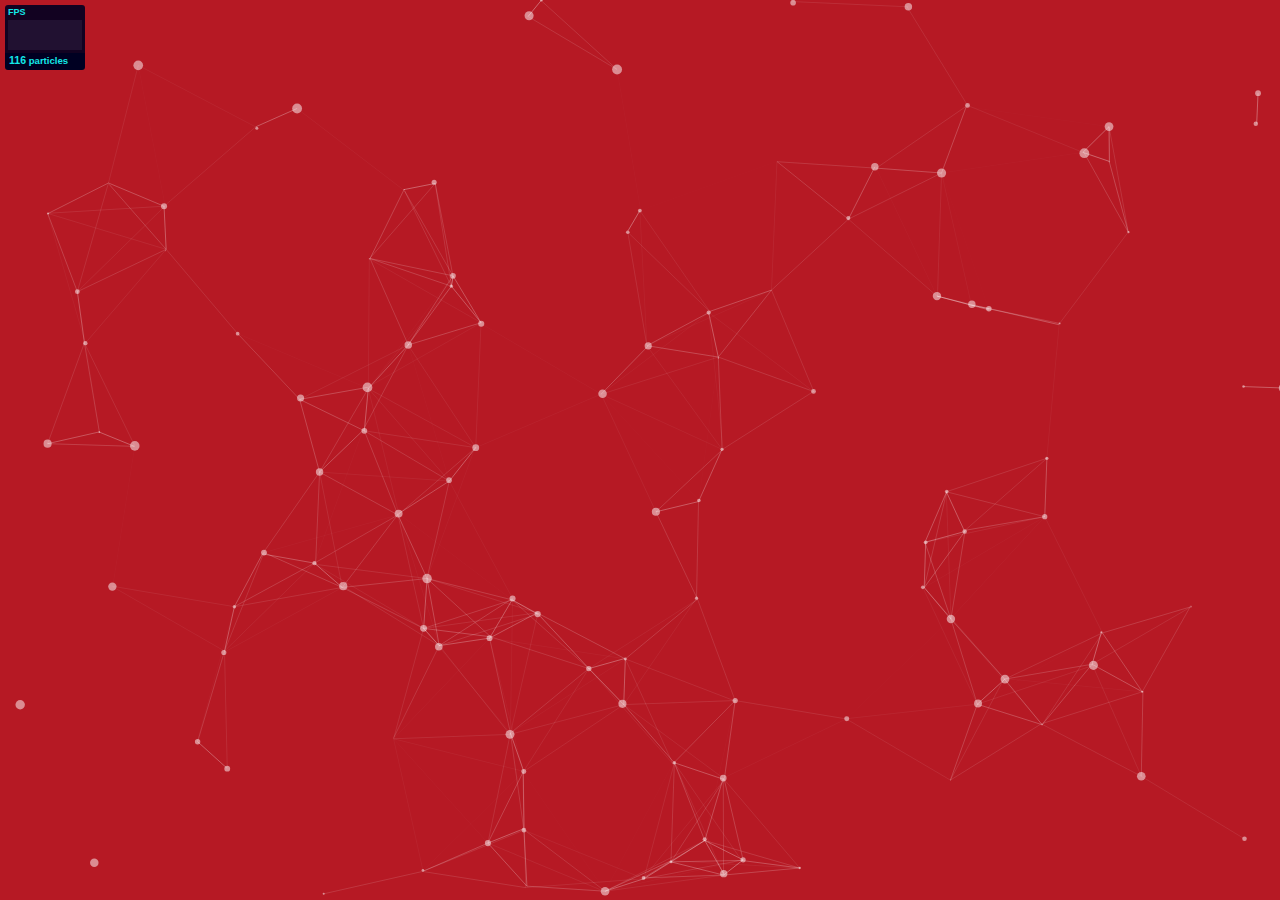
<file: particles/demo/index.html>
<!DOCTYPE html>
<html lang="en">
<head>
  <meta charset="utf-8">
  <title>particles.js</title>
  <meta name="description" content="particles.js is a lightweight JavaScript library for creating particles.">
  <meta name="author" content="Vincent Garreau" />
  <meta name="viewport" content="width=device-width, initial-scale=1.0, minimum-scale=1.0, maximum-scale=1.0, user-scalable=no">
  <link rel="stylesheet" media="screen" href="css/style.css">
</head>
<body>

<!-- count particles -->
<div class="count-particles">
  <span class="js-count-particles">--</span> particles
</div>

<!-- particles.js container -->
<div id="particles-js"></div>

<!-- scripts -->
<script src="../particles.js"></script>
<script src="js/app.js"></script>

<!-- stats.js -->
<script src="js/lib/stats.js"></script>
<script>
  var count_particles, stats, update;
  stats = new Stats;
  stats.setMode(0);
  stats.domElement.style.position = 'absolute';
  stats.domElement.style.left = '0px';
  stats.domElement.style.top = '0px';
  document.body.appendChild(stats.domElement);
  count_particles = document.querySelector('.js-count-particles');
  update = function() {
    stats.begin();
    stats.end();
    if (window.pJSDom[0].pJS.particles && window.pJSDom[0].pJS.particles.array) {
      count_particles.innerText = window.pJSDom[0].pJS.particles.array.length;
    }
    requestAnimationFrame(update);
  };
  requestAnimationFrame(update);
</script>

</body>
</html>
</file>
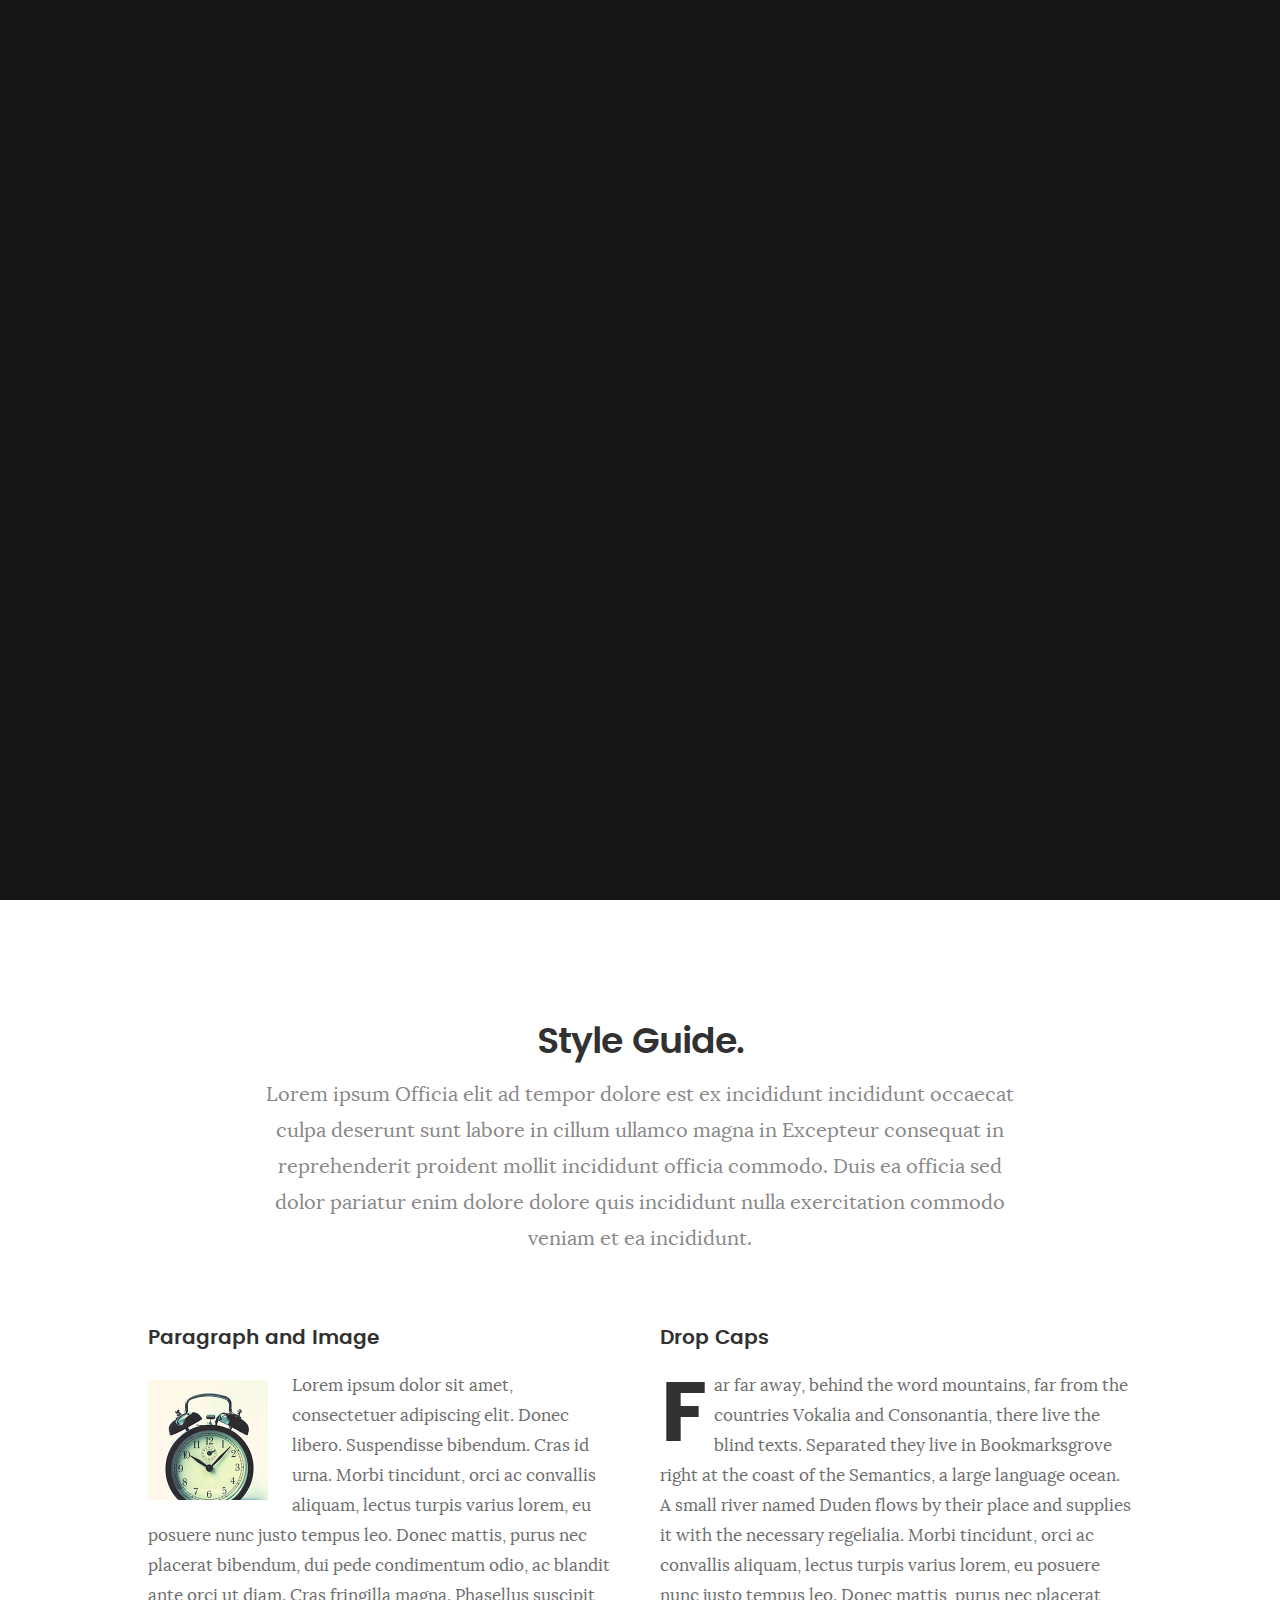
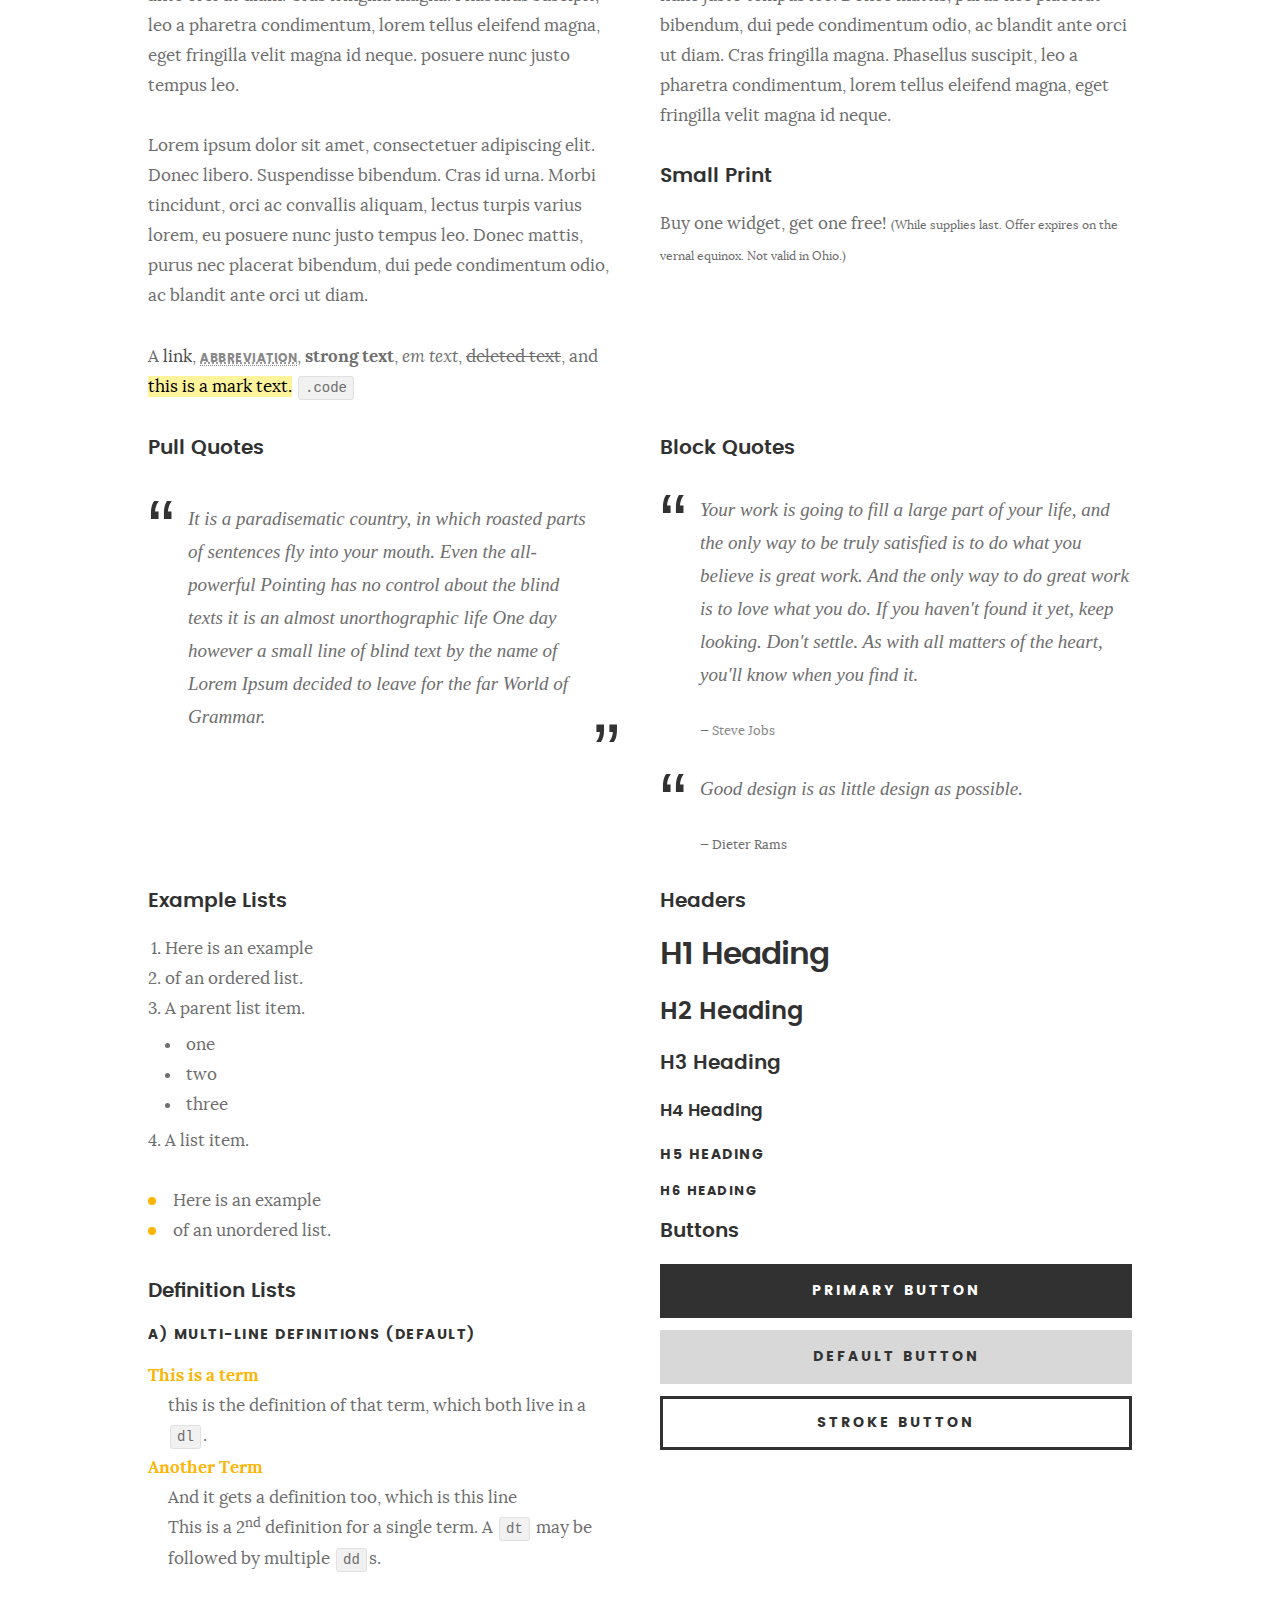
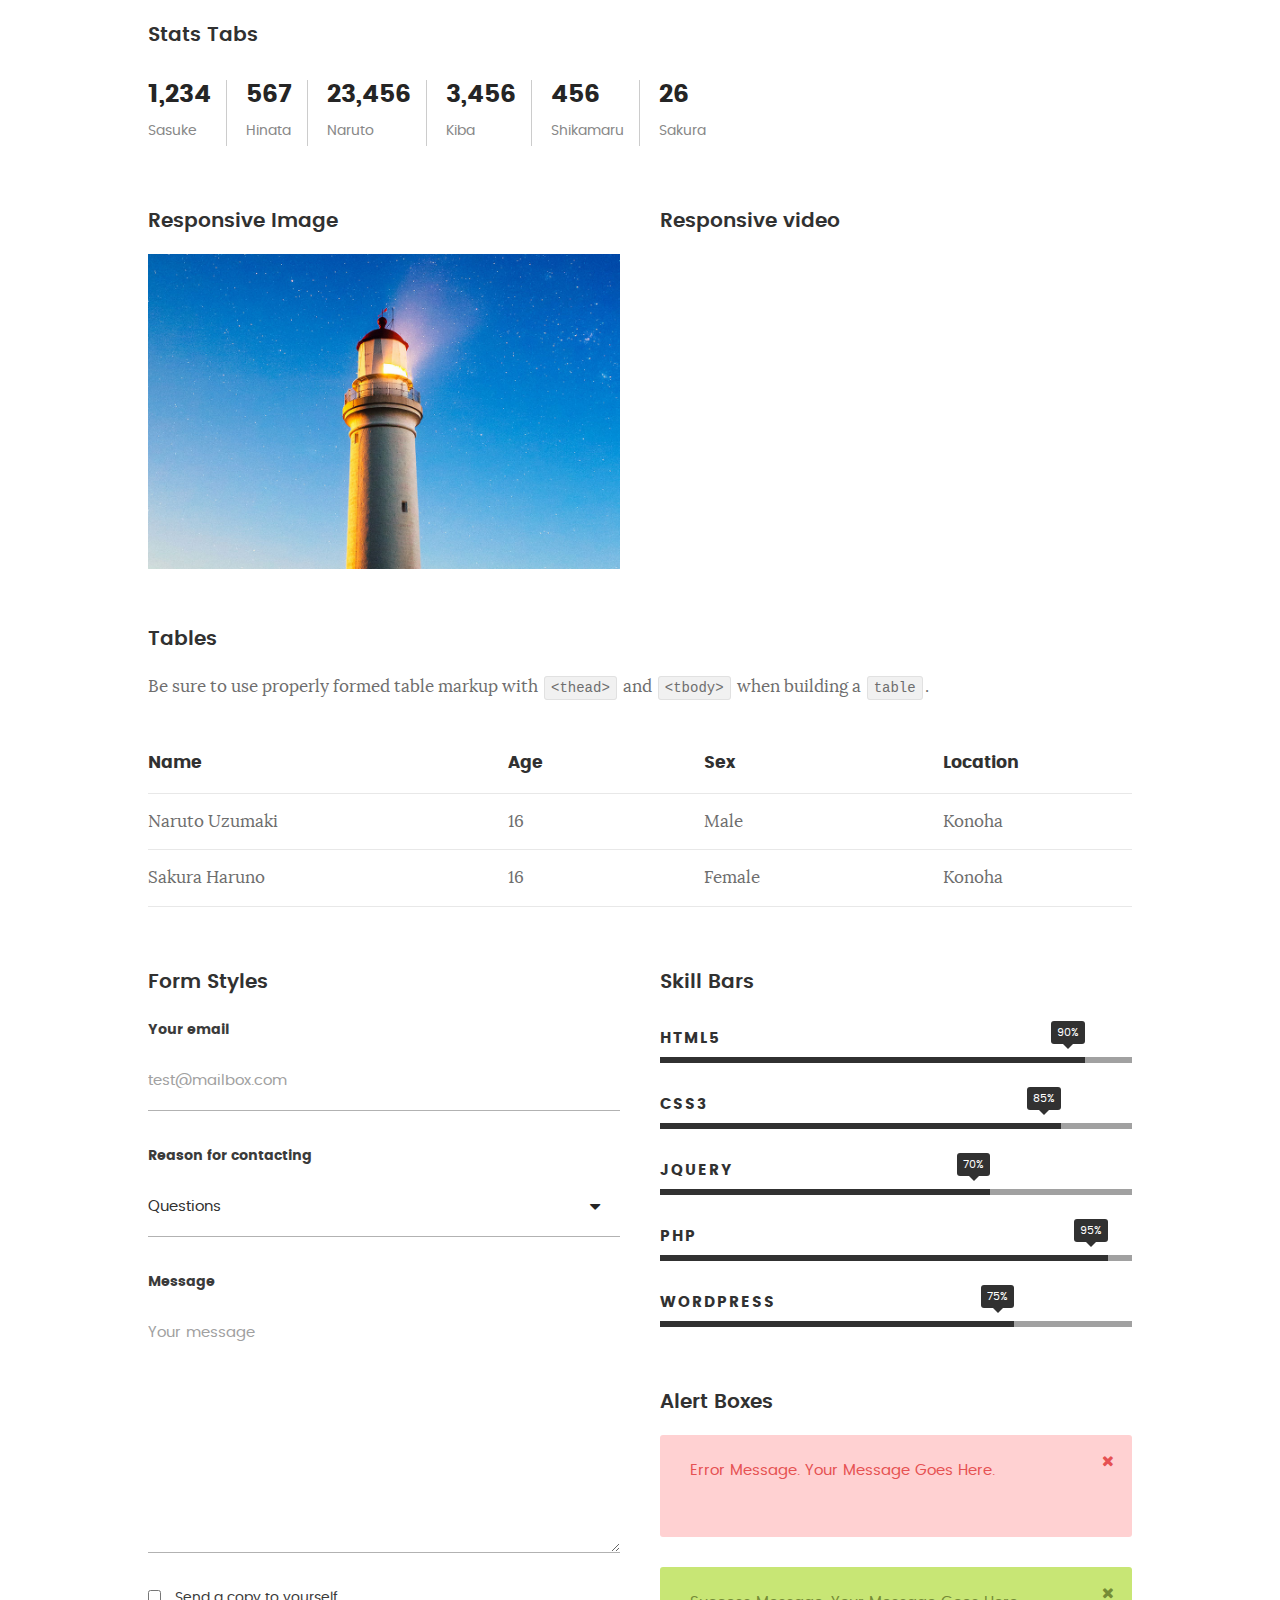
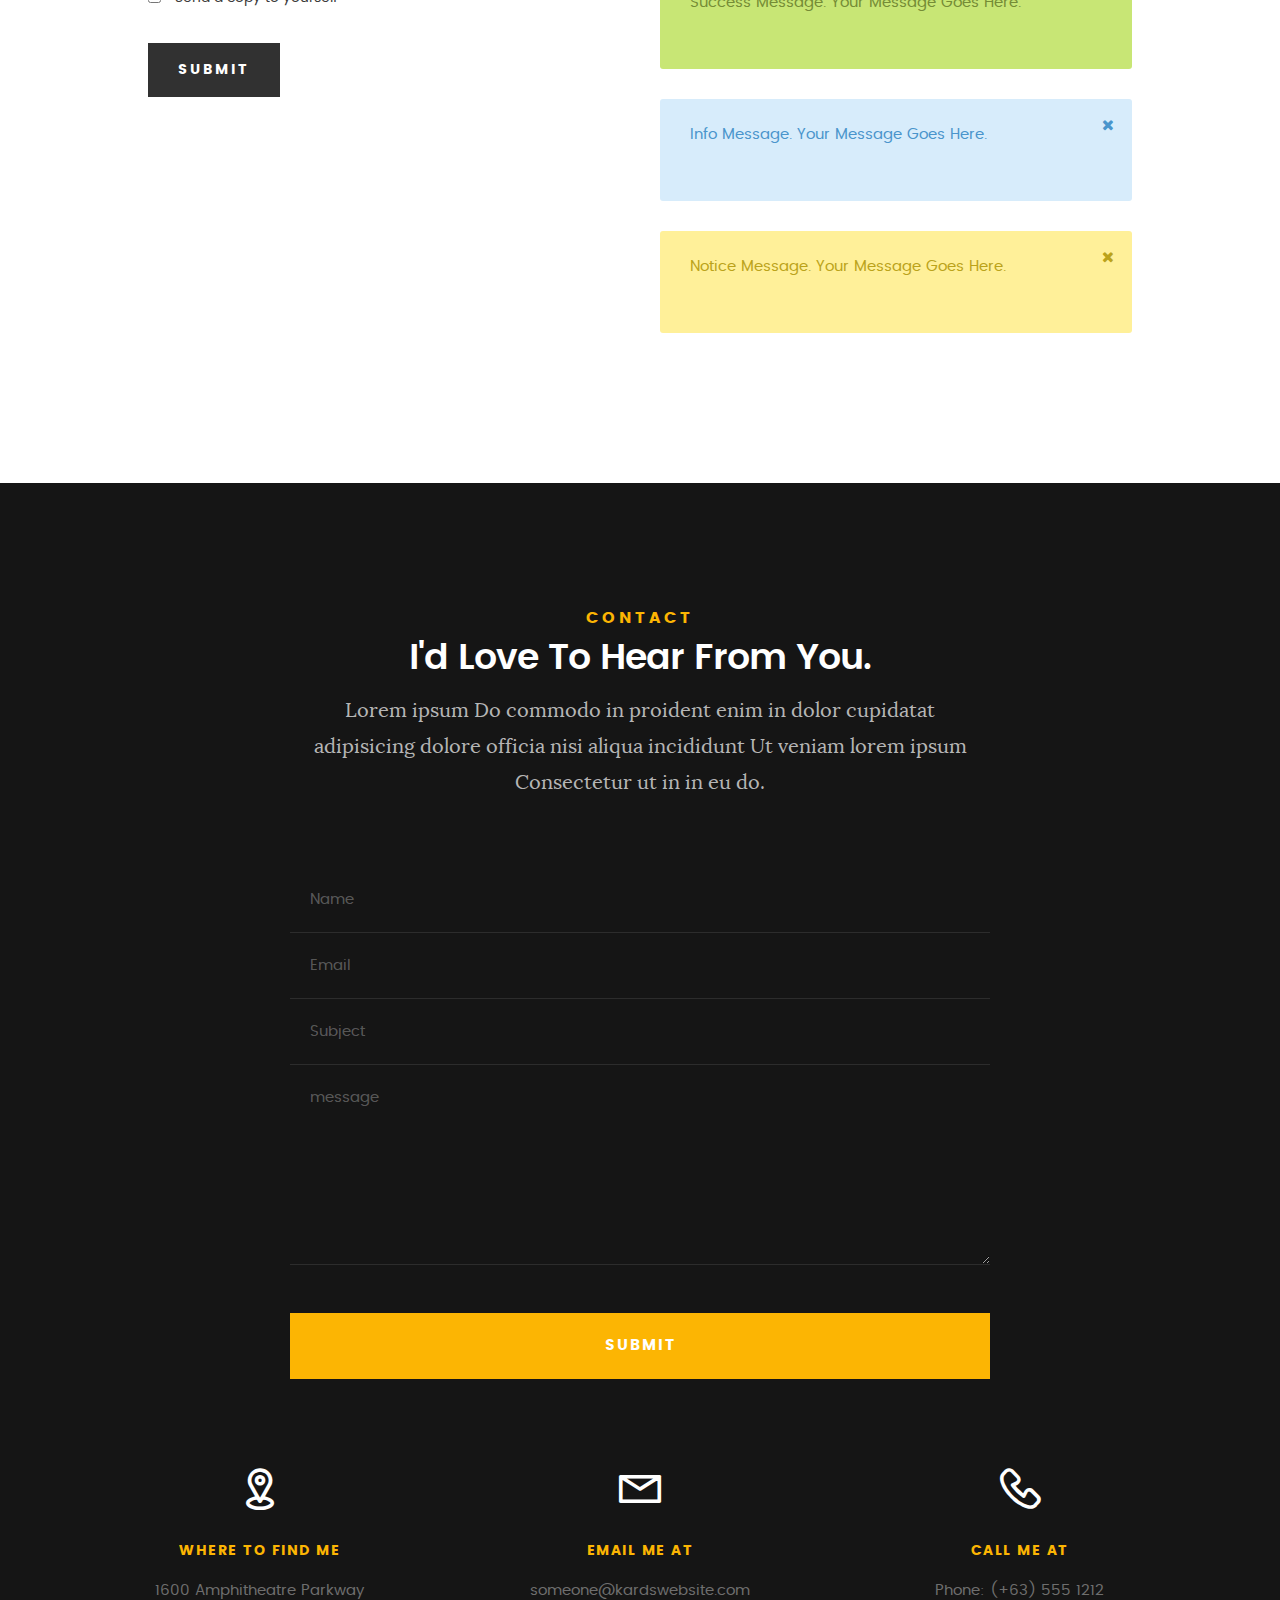
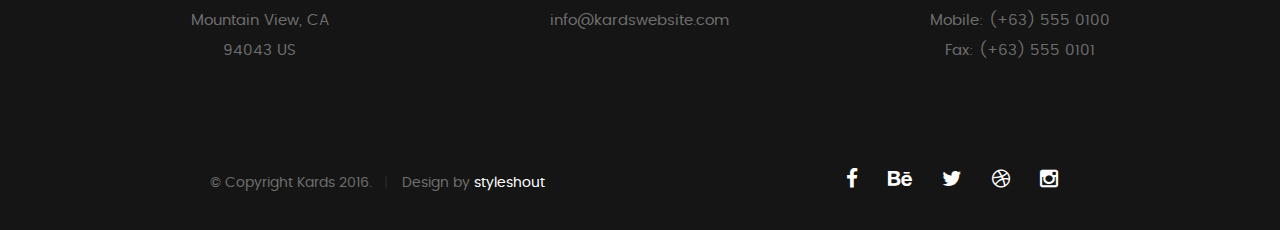
<file: styles.html>
<!DOCTYPE html>
<!--[if IE 8 ]><html class="no-js oldie ie8" lang="en"> <![endif]-->
<!--[if IE 9 ]><html class="no-js oldie ie9" lang="en"> <![endif]-->
<!--[if (gte IE 9)|!(IE)]><!--><html class="no-js" lang="en"> <!--<![endif]-->
<head>

   <!--- basic page needs
   ================================================== -->
   <meta charset="utf-8">
	<title>Style Demo - Kards</title>
	<meta name="description" content="">  
	<meta name="author" content="">

   <!-- mobile specific metas
   ================================================== -->
	<meta name="viewport" content="width=device-width, initial-scale=1, maximum-scale=1">

 	<!-- CSS
   ================================================== -->
   <link rel="stylesheet" href="css/base.css">  
   <link rel="stylesheet" href="css/main.css">
   <link rel="stylesheet" href="css/vendor.css">

   <style type="text/css" media="screen">

   	#styles { 
   		background: white;
   		padding-top: 12rem;
   		padding-bottom: 12rem;
   	}
   	#styles .row {
   		max-width: 1024px;
     	}
     	#styles .section-intro {
   		max-width: 800px;
     	}
      	
   </style>       

   <!-- script
   ================================================== -->
	<script src="js/modernizr.js"></script>
	<script src="js/pace.min.js"></script>

   <!-- favicons
	================================================== -->
	<link rel="icon" type="image/png" href="favicon.png">

</head>

<body id="top">

	<!-- header 
   ================================================== -->
   <header>   	
   	<div class="row">

   		<div class="top-bar">
   			<a class="menu-toggle" href="#"><span>Menu</span></a>

	   		<div class="logo">
		         <a href="index.html">KARDS</a>
		      </div>		      

		   	<nav id="main-nav-wrap">
					<ul class="main-navigation">
						<li><a href="index.html#intro" title="">Home</a></li>
						<li><a href="index.html#about" title="">About</a></li>
						<li><a href="index.html#resume" title="">Resume</a></li>
						<li><a href="index.html#portfolio" title="">Portfolio</a></li>
						<li><a href="index.html#services" title="">Services</a></li>					
						<li><a class="smoothscroll"  href="#contact" title="">Contact</a></li>	
						<li><a href="styles.html" title="">Style Demo</a></li>				
					</ul>
				</nav>    		
   		</div> <!-- /top-bar --> 
   		
   	</div> <!-- /row --> 		
   </header> <!-- /header -->

	<!-- intro section
   ================================================== -->
   <section id="intro">   

   	<div class="intro-overlay"></div>	

   	<div class="intro-content">
   		<div class="row">

   			<div class="col-twelve">

	   			<h5>Hello, World.</h5>
	   			<h1>I'm Juan Dela Cruz.</h1>

	   			<p class="intro-position">
	   				<span>Front-end Developer</span>
	   				<span>UI/UX Designer</span> 
	   			</p>

	   			<a class="button stroke smoothscroll" href="#about" title="">More About Me</a>

	   		</div>  
   			
   		</div>   		 		
   	</div> <!-- /intro-content --> 

   	<ul class="intro-social">        
         <li><a href="#"><i class="fa fa-facebook"></i></a></li>
         <li><a href="#"><i class="fa fa-behance"></i></a></li>
         <li><a href="#"><i class="fa fa-twitter"></i></a></li>
         <li><a href="#"><i class="fa fa-dribbble"></i></a></li>
         <li><a href="#"><i class="fa fa-instagram"></i></a></li>
      </ul> <!-- /intro-social -->      	

   </section> <!-- /intro -->


   <!-- Style Demo
   ================================================== -->
   <section id="styles">

   	<div class="row section-intro">

   		<div class="col-twelve">

   			<h1>Style Guide.</h1>

   			<p class="lead">Lorem ipsum Officia elit ad tempor dolore est ex incididunt incididunt occaecat culpa deserunt sunt labore in cillum ullamco magna in Excepteur consequat in reprehenderit proident mollit incididunt officia commodo.
   			Duis ea officia sed dolor pariatur enim dolore dolore quis incididunt nulla exercitation commodo veniam et ea incididunt.</p>   			

   		</div>

     	</div> <!-- /row -->

     	<div class="row">

     		<div class="col-six tab-full">

		      <h3>Paragraph and Image</h3>

		      <p><a href="#"><img width="120" height="120" class="pull-left" alt="sample-image" src="images/sample-image.jpg"></a>
		  		Lorem ipsum dolor sit amet, consectetuer adipiscing elit. Donec libero. Suspendisse bibendum.
		  		Cras id urna. Morbi tincidunt, orci ac convallis aliquam, lectus turpis varius lorem, eu
		  		posuere nunc justo tempus leo. Donec mattis, purus nec placerat bibendum, dui pede condimentum
		  		odio, ac blandit ante orci ut diam. Cras fringilla magna. Phasellus suscipit, leo a pharetra
		  		condimentum, lorem tellus eleifend magna, eget fringilla velit magna id neque.
		  		posuere nunc justo tempus leo. </p>

		  		<p>
		  		Lorem ipsum dolor sit amet, consectetuer adipiscing elit. Donec libero. Suspendisse bibendum.
		  		Cras id urna. Morbi tincidunt, orci ac convallis aliquam, lectus turpis varius lorem, eu
		  		posuere nunc justo tempus leo. Donec mattis, purus nec placerat bibendum, dui pede condimentum
		  		odio, ac blandit ante orci ut diam.	
 			   </p>

            <p>A <a href="#">link</a>,
  			   <abbr title="this really isn't a very good description">abbreviation</abbr>,
  			   <strong>strong text</strong>,
            <em>em text</em>,
  			   <del>deleted text</del>, and
            <mark>this is a mark text.</mark>
            <code>.code</code>
          	</p>

         </div>

         <div class="col-six tab-full">

            <h3>Drop Caps</h3>

	         <p class="drop-cap">Far far away, behind the word mountains, far from the countries Vokalia and Consonantia,
	         there live the blind texts. Separated they live in Bookmarksgrove right at the coast of the
	         Semantics, a large language ocean. A small river named Duden flows by their place and supplies it with the necessary regelialia. Morbi tincidunt, orci ac convallis aliquam, lectus turpis varius lorem, eu	posuere nunc justo tempus leo. Donec mattis, purus nec placerat bibendum, dui pede condimentum odio, ac blandit ante orci ut diam. Cras fringilla magna. Phasellus suscipit, leo a pharetra condimentum, lorem tellus eleifend magna, eget fringilla velit magna id neque.
		  		</p>

		      <h3>Small Print</h3>

		      <p>Buy one widget, get one free!
		  		<small>(While supplies last. Offer expires on the vernal equinox. Not valid in Ohio.)</small>
		  		</p>

		   </div>	         

		</div> <!-- /row -->

		<div class="row">

		  	<div class="col-six tab-full">

		      <h3>Pull Quotes</h3>

		      <aside class="pull-quote">
				   <blockquote>
					   <p>It is a paradisematic country, in which roasted parts of
		            sentences fly into your mouth. Even the all-powerful Pointing has no control about the blind
		            texts it is an almost unorthographic life One day however a small line of blind text by the name
		            of Lorem Ipsum decided to leave for the far World of Grammar.</p>
					</blockquote>
				</aside>

		   </div>

		   <div class="col-six tab-full">

		      <h3>Block Quotes</h3>

		      <blockquote cite="http://where-i-got-my-info-from.com">
				   <p>Your work is going to fill a large part of your life, and the only way to be truly satisfied is
		         to do what you believe is great work. And the only way to do great work is to love what you do.
		         If you haven't found it yet, keep looking. Don't settle. As with all matters of the heart, you'll know when you find it.
		         </p>
		
					<cite>
					   <a href="#">Steve Jobs</a>
					</cite>
			   </blockquote>

		      <blockquote>
		         <p>Good design is as little design as possible.</p>
		         <cite>Dieter Rams</cite>
		      </blockquote>

		   </div>

		</div> <!-- /row -->

		<div class="row half-bottom">

		 	<div class="col-six tab-full">

		      <h3>Example Lists</h3>

		      <ol>
				   <li>Here is an example</li>
				   <li>of an ordered list.</li>
				   <li>A parent list item.
				   	<ul>
				   		<li>one</li>
				   		<li>two</li>
				   		<li>three</li>
				   	</ul>
				   </li>
				   <li>A list item.</li>
			   </ol>

		      <ul class="disc">
				   <li>Here is an example</li>
				   <li>of an unordered list.</li>
			   </ul>	

			   <h3>Definition Lists</h3>	            

		      <h5>a) Multi-line Definitions (default)</h5>

		      <dl>
				   <dt><strong>This is a term</strong></dt>
				      <dd>this is the definition of that term, which both live in a <code>dl</code>.</dd>
				   <dt><strong>Another Term</strong></dt>
				      <dd>And it gets a definition too, which is this line</dd>
				      <dd>This is a 2<sup>nd</sup> definition for a single term. A <code>dt</code> may be followed by multiple <code>dd</code>s.</dd>
			   </dl>

		   </div>

		   <div class="col-six tab-full">		                  

		      <h3>Headers</h3>

		      <h1>H1 Heading</h1>
		      <h2>H2 Heading</h2>
		      <h3>H3 Heading</h3>
		      <h4>H4 Heading</h4>
		      <h5>H5 Heading</h5>
		      <h6>H6 Heading</h6>

		      <h3>Buttons</h3>

		    	<p>
		     		<a class="button button-primary full-width" href="#">Primary Button</a>
		     		<a class="button full-width" href="#">Default Button</a>
		     		<a class="button stroke full-width" href="#">Stroke Button</a>
		     	</p>

		   </div>

		</div> <!-- /row -->

		<div class="row">

		   <div class="col-twelve">

		    	<h3>Stats Tabs</h3>

		      <ul class="stats-tabs">
				   <li><a href="#">1,234 <em>Sasuke</em></a></li>
				   <li><a href="#">567 <em>Hinata</em></a></li>
				   <li><a href="#">23,456 <em>Naruto</em></a></li>
				   <li><a href="#">3,456 <em>Kiba</em></a></li>
				   <li><a href="#">456 <em>Shikamaru</em></a></li>
				   <li><a href="#">26 <em>Sakura</em></a></li>
				</ul>	      		

		   </div>	      	

		</div> <!-- /row -->

		<div class="row half-bottom">

      	<div class="col-six tab-full">

      		<h3>Responsive Image</h3>

      		<p><img src="images/portfolio/modals/m-lighthouse.jpg"></p>

      	</div>

      	<div class="col-six tab-full">

      		<h3>Responsive video</h3>

      		<div class="fluid-video-wrapper">
                  <iframe src="http://player.vimeo.com/video/14592941?title=0&amp;byline=0&amp;portrait=0&amp;color=F64B39" width="500" height="281" frameborder="0" webkitallowfullscreen mozallowfullscreen allowfullscreen></iframe> 
            </div>

      	</div>
      	
      </div> <!-- /row -->

      <div class="row add-bottom">

      	<div class="col-twelve">

      		<h3>Tables</h3>
      		<p>Be sure to use properly formed table markup with <code>&lt;thead&gt;</code> and <code>&lt;tbody&gt;</code> when building a <code>table</code>.</p>

      		<div class="table-responsive">

      			<table>
					  <thead>
					    <tr>
					      <th>Name</th>
					      <th>Age</th>
					      <th>Sex</th>
					      <th>Location</th>					    
					    </tr>
					  </thead>
					  <tbody>
					    <tr>
					      <td>Naruto Uzumaki</td>
					      <td>16</td>
					      <td>Male</td>
					      <td>Konoha</td>					    
					    </tr>
					    <tr>
					      <td>Sakura Haruno</td>
					      <td>16</td>
					      <td>Female</td>
					      <td>Konoha</td>			    
					    </tr>
					  </tbody>
					</table>

      		</div>     		

      	</div>
      	
      </div> <!--row -->

      <div class="row">

		   <div class="col-six tab-full">

		      <h3>Form Styles</h3>

		         <form>
			        	<div>
			         	<label for="sampleInput">Your email</label>
			         	<input class="full-width" type="email" placeholder="test@mailbox.com" id="sampleInput">
			         </div>
			         <div>
			         	<label for="sampleRecipientInput">Reason for contacting</label>
			         	<div class="ss-custom-select">
			         		<select class="full-width" id="sampleRecipientInput">
				           		<option value="Option 1">Questions</option>
				           		<option value="Option 2">Report</option>
				           		<option value="Option 3">Others</option>
				         	</select>
			         	</div>			         	
			         </div>
			       
			       	<label for="exampleMessage">Message</label>
			       	<textarea class="full-width" placeholder="Your message" id="exampleMessage"></textarea>

			        	<label class="add-bottom">
			           	<input type="checkbox">			            
			           	<span class="label-text">Send a copy to yourself</span>
			        	</label>
			       
			        	<input class="button-primary" type="submit" value="Submit">

			      </form>	            

		      </div>

		      <div class="col-six tab-full">

		      		<h3>Skill Bars</h3>

		      		<ul class="skill-bars">
						   <li>
						   	<div class="progress percent90"><span>90%</span></div>
						   	<strong>HTML5</strong>
						   </li>
						   <li>
						   	<div class="progress percent85"><span>85%</span></div>
						   	<strong>CSS3</strong>
						   </li>
						   <li>
						   	<div class="progress percent70"><span>70%</span></div>
						   	<strong>JQuery</strong>
						   </li>
						   <li>
						   	<div class="progress percent95"><span>95%</span></div>
						   	<strong>PHP</strong>
						   </li>
						   <li>

						   	<div class="progress percent75"><span>75%</span></div>
						   	<strong>Wordpress</strong>
						   </li>
		      
						</ul> <!-- /skill-bars -->

			        
			        <h3>Alert Boxes</h3> 
			        
			        <div class="alert-box ss-error hideit">
				        <p>Error Message. Your Message Goes Here.</p>
				        <i class="fa fa-times close"></i>
			        </div><!-- /error -->
			        
			        <div class="alert-box ss-success hideit">
				        <p>Success Message. Your Message Goes Here.</p>
				        <i class="fa fa-times close"></i>
			        </div><!-- /success -->
			        
			        <div class="alert-box ss-info hideit">
				         <p>Info Message. Your Message Goes Here.</p>
				        <i class="fa fa-times close"></i>
			        </div><!-- /info -->
			        
			        <div class="alert-box ss-notice hideit">
				        <p>Notice Message. Your Message Goes Here.</p>
				        <i class="fa fa-times close"></i>
			        </div><!-- /notice -->
			        
			  </div>	         

		</div> <!-- /row -->
		   	
   </section> <!--styles -->	

	
   <!-- contact
   ================================================== -->
	<section id="contact">

		<div class="row section-intro">
   		<div class="col-twelve">

   			<h5>Contact</h5>
   			<h1>I'd Love To Hear From You.</h1>

   			<p class="lead">Lorem ipsum Do commodo in proident enim in dolor cupidatat adipisicing dolore officia nisi aliqua incididunt Ut veniam lorem ipsum Consectetur ut in in eu do.</p>

   		</div> 
   	</div> <!-- /section-intro -->

   	<div class="row contact-form">

   		<div class="col-twelve">

            <!-- form -->
            <form name="contactForm" id="contactForm" method="post" action="">
      			<fieldset>

                  <div class="form-field">
 						   <input name="contactName" type="text" id="contactName" placeholder="Name" value="" minlength="2" required="">
                  </div>
                  <div class="form-field">
	      			   <input name="contactEmail" type="email" id="contactEmail" placeholder="Email" value="" required="">
	               </div>
                  <div class="form-field">
	     				   <input name="contactSubject" type="text" id="contactSubject" placeholder="Subject" value="">
	               </div>                       
                  <div class="form-field">
	                 	<textarea name="contactMessage" id="contactMessage" placeholder="message" rows="10" cols="50" required=""></textarea>
	               </div>                      
                 <div class="form-field">
                     <button class="submitform">Submit</button>
                     <div id="submit-loader">
                        <div class="text-loader">Sending...</div>                             
       				      <div class="s-loader">
								  	<div class="bounce1"></div>
								  	<div class="bounce2"></div>
								  	<div class="bounce3"></div>
								</div>
							</div>
                  </div>

      			</fieldset>
      		</form> <!-- Form End -->

            <!-- contact-warning -->
            <div id="message-warning"></div>            
            <!-- contact-success -->
      		<div id="message-success">
               <i class="fa fa-check"></i>Your message was sent, thank you!<br>
      		</div>

         </div> <!-- /col-twelve -->
   		
   	</div> <!-- /contact-form -->

   	<div class="row contact-info">

   		<div class="col-four tab-full">

   			<div class="icon">
   				<i class="icon-pin"></i>
   			</div>

   			<h5>Where to find me</h5>

   			<p>
            1600 Amphitheatre Parkway<br>
            Mountain View, CA<br>
            94043 US
            </p>

   		</div>

   		<div class="col-four tab-full collapse">

   			<div class="icon">
   				<i class="icon-mail"></i>
   			</div>

   			<h5>Email Me At</h5>

   			<p>someone@kardswebsite.com<br>
			   	info@kardswebsite.com			     
			   </p>

   		</div>

   		<div class="col-four tab-full">

   			<div class="icon">
   				<i class="icon-phone"></i>
   			</div>

   			<h5>Call Me At</h5>

   			<p>Phone: (+63) 555 1212<br>
			   	Mobile: (+63) 555 0100<br>
			     	Fax: (+63) 555 0101
			   </p>

   		</div>
   		
   	</div> <!-- /contact-info -->
		
	</section> <!-- /contact -->


   <!-- footer
   ================================================== -->

   <footer>
     	<div class="row">

     		<div class="col-six tab-full pull-right social">

     			<ul class="footer-social">        
			      <li><a href="#"><i class="fa fa-facebook"></i></a></li>
			      <li><a href="#"><i class="fa fa-behance"></i></a></li>
			      <li><a href="#"><i class="fa fa-twitter"></i></a></li>
			      <li><a href="#"><i class="fa fa-dribbble"></i></a></li>
			      <li><a href="#"><i class="fa fa-instagram"></i></a></li>
			   </ul> 
	      		
	      </div>

      	<div class="col-six tab-full">
	      	<div class="copyright">
		        	<span>© Copyright Kards 2016.</span> 
		        	<span>Design by <a href="http://www.styleshout.com/">styleshout</a></span>	         	
		         </div>		                  
	      	</div>

	      	<div id="go-top">
		         <a class="smoothscroll" title="Back to Top" href="#top"><i class="fa fa-long-arrow-up"></i></a>
		      </div>

      	</div> <!-- /row -->     	
   </footer>    

   <div id="preloader"> 
    	<div id="loader"></div>
   </div> 

   <!-- Java Script
   ================================================== --> 
   <script src="js/jquery-2.1.3.min.js"></script>
   <script src="js/plugins.js"></script>
   <script src="js/main.js"></script>

</body>

</html>
</file>
<file: css/base.css>
/**
 * =================================================================== 
 *
 *  Kards v1.0 Base Stylesheet
 *  url: styleshout.com
 *  03-01-2016
 *  ------------------------------------------------------------------
 *  TOC:
 *  01. reset
 *  02. basic/base setup styles
 *  03. grid
 *  04. MISC
 *
 * =================================================================== 
 */

/** 
 * ===================================================================
 * 01. reset - normalize.css v3.0.2 | MIT License | git.io/normalize
 *
 * ------------------------------------------------------------------- 
 */
html {
	font-family: sans-serif;
	-ms-text-size-adjust: 100%;
	-webkit-text-size-adjust: 100%;
}

body {
	margin: 0;
}

article,
aside,
details,
figcaption,
figure,
footer,
header,
hgroup,
main,
menu,
nav,
section,
summary {
	display: block;
}

audio,
canvas,
progress,
video {
	display: inline-block;
	vertical-align: baseline;
}

audio:not([controls]) {
	display: none;
	height: 0;
}

[hidden],
template {
	display: none;
}

a {
	background: transparent;
}

a:active,
a:hover {
	outline: 0;
}

abbr[title] {
	border-bottom: 1px dotted;
}

b,
strong {
	font-weight: bold;
}

dfn {
	font-style: italic;
}

h1 {
	font-size: 2em;
	margin: 0.67em 0;
}

mark {
	background: #ff0;
	color: #000;
}

small {
	font-size: 80%;
}

sub,
sup {
	font-size: 75%;
	line-height: 0;
	position: relative;
	vertical-align: baseline;
}

sup {
	top: -0.5em;
}

sub {
	bottom: -0.25em;
}

img {
	border: 0;
}

svg:not(:root) {
	overflow: hidden;
}

figure {
	margin: 1em 40px;
}

hr {
	-moz-box-sizing: content-box;
	box-sizing: content-box;
	height: 0;
}

pre {
	overflow: auto;
}

code,
kbd,
pre,
samp {
	font-family: monospace, monospace;
	font-size: 1em;
}

button,
input,
optgroup,
select,
textarea {
	color: inherit;
	font: inherit;
	margin: 0;
}

button {
	overflow: visible;
}

button,
select {
	text-transform: none;
}

button,
html input[type="button"],
input[type="reset"],
input[type="submit"] {
	-webkit-appearance: button;
	cursor: pointer;
}

button[disabled],
html input[disabled] {
	cursor: default;
}

button::-moz-focus-inner,
input::-moz-focus-inner {
	border: 0;
	padding: 0;
}

input {
	line-height: normal;
}

input[type="checkbox"],
input[type="radio"] {
	box-sizing: border-box;
	padding: 0;
}

input[type="number"]::-webkit-inner-spin-button,
input[type="number"]::-webkit-outer-spin-button {
	height: auto;
}

input[type="search"] {
	-webkit-appearance: textfield;
	-moz-box-sizing: content-box;
	-webkit-box-sizing: content-box;
	box-sizing: content-box;
}

input[type="search"]::-webkit-search-cancel-button,
input[type="search"]::-webkit-search-decoration {
	-webkit-appearance: none;
}

fieldset {
	border: 1px solid #c0c0c0;
	margin: 0 2px;
	padding: 0.35em 0.625em 0.75em;
}

legend {
	border: 0;
	padding: 0;
}

textarea {
	overflow: auto;
}

optgroup {
	font-weight: bold;
}

table {
	border-collapse: collapse;
	border-spacing: 0;
}

td,
th {
	padding: 0;
}

/** 
 * ===================================================================
 * 02. basic/base setup styles - (_basic.scss)
 *
 * ------------------------------------------------------------------- 
 */
html {
	font-size: 62.5%;
	box-sizing: border-box;
}

*,
*::before,
*::after {
	box-sizing: inherit;
}

body {
	font-weight: normal;
	line-height: 1;
	text-rendering: optimizeLegibility;
	word-wrap: break-word;
	-webkit-overflow-scrolling: touch;
	-webkit-text-size-adjust: none;
}

body,
input,
button {
	-moz-osx-font-smoothing: grayscale;
	-webkit-font-smoothing: antialiased;
}

/**
 * Media - (_basic.scss)
 * ------------------------------------------------------------------- 
 */
img,
video {
	max-width: 100%;
	height: auto;
}

/**
 * Typography resets - (_basic.scss)
 * ------------------------------------------------------------------- 
 */
div,
dl,
dt,
dd,
ul,
ol,
li,
h1,
h2,
h3,
h4,
h5,
h6,
pre,
form,
p,
blockquote,
th,
td {
	margin: 0;
	padding: 0;
}

h1,
h2,
h3,
h4,
h5,
h6 {
	-webkit-font-variant-ligatures: common-ligatures;
	-moz-font-variant-ligatures: common-ligatures;
	font-variant-ligatures: common-ligatures;
	text-rendering: optimizeLegibility;
}

em,
i {
	font-style: italic;
	line-height: inherit;
}

strong,
b {
	font-weight: bold;
	line-height: inherit;
}

small {
	font-size: 60%;
	line-height: inherit;
}

ol,
ul {
	list-style: none;
}

li {
	display: block;
}

/**
 * links - (_basic.scss)
 * ------------------------------------------------------------------- 
 */
a {
	text-decoration: none;
	line-height: inherit;
}

a img {
	border: none;
}

/**
 * inputs - (_basic.scss)
 * ------------------------------------------------------------------- 
 */
fieldset {
	margin: 0;
	padding: 0;
}

input[type="email"],
input[type="number"],
input[type="search"],
input[type="text"],
input[type="tel"],
input[type="url"],
input[type="password"],
textarea {
	-webkit-appearance: none;
	-moz-appearance: none;
	-ms-appearance: none;
	-o-appearance: none;
	appearance: none;
}

/** 
 * ===================================================================
 * 03. grid - (_grid.scss)
 *
 * ------------------------------------------------------------------- 
 */
.row {
	width: 94%;
	max-width: 1140px;
	margin: 0 auto;
}

.row:before,
.row:after {
	content: "";
	display: table;
}

.row:after {
	clear: both;
}

.row .row {
	width: auto;
	max-width: none;
	margin-left: -20px;
	margin-right: -20px;
}

[class*="col-"],
.bgrid {
	float: left;
}

[class*="col-"] + [class*="col-"].end {
	float: right;
}

[class*="col-"] {
	padding: 0 20px;
}

.col-one {
	width: 8.33333%;
}

.col-two,
.col-1-6 {
	width: 16.66667%;
}

.col-three,
.col-1-4 {
	width: 25%;
}

.col-four,
.col-1-3 {
	width: 33.33333%;
}

.col-five {
	width: 41.66667%;
}

.col-six,
.col-1-2 {
	width: 50%;
}

.col-seven {
	width: 58.33333%;
}

.col-eight,
.col-2-3 {
	width: 66.66667%;
}

.col-nine,
.col-3-4 {
	width: 75%;
}

.col-ten,
.col-5-6 {
	width: 83.33333%;
}

.col-eleven {
	width: 91.66667%;
}

.col-twelve,
.col-full {
	width: 100%;
}

/**
 * small screens - (_grid.scss)
 * --------------------------------------------------------------- 
 */
@media screen and (max-width:1024px) {
	.row .row {
		margin-left: -18px;
		margin-right: -18px;
	}

	[class*="col-"] {
		padding: 0 18px;
	}

}

/**
 * tablets - (_grid.scss)
 * --------------------------------------------------------------- 
 */
@media screen and (max-width:768px) {
	.row {
		width: auto;
		padding-left: 30px;
		padding-right: 30px;
	}

	.row .row {
		padding-left: 0;
		padding-right: 0;
		margin-left: -15px;
		margin-right: -15px;
	}

	[class*="col-"] {
		padding: 0 15px;
	}

	.tab-1-4 {
		width: 25%;
	}

	.tab-1-3 {
		width: 33.33333%;
	}

	.tab-1-2 {
		width: 50%;
	}

	.tab-2-3 {
		width: 66.66667%;
	}

	.tab-3-4 {
		width: 75%;
	}

	.tab-full {
		width: 100%;
	}

}

/**
 * large mobile devices - (_grid.scss)
 * --------------------------------------------------------------- 
 */
@media screen and (max-width:600px) {
	.row {
		padding-left: 25px;
		padding-right: 25px;
	}

	.row .row {
		margin-left: -10px;
		margin-right: -10px;
	}

	[class*="col-"] {
		padding: 0 10px;
	}

	.mob-1-4 {
		width: 25%;
	}

	.mob-1-2 {
		width: 50%;
	}

	.mob-3-4 {
		width: 75%;
	}

	.mob-full {
		width: 100%;
	}

}

/**
 * small mobile devices - (_grid.scss)
 * --------------------------------------------------------------- 
 */
@media screen and (max-width:400px) {
	.row .row {
		padding-left: 0;
		padding-right: 0;
		margin-left: 0;
		margin-right: 0;
	}

	[class*="col-"] {
		width: 100% !important;
		float: none !important;
		clear: both !important;
		margin-left: 0;
		margin-right: 0;
		padding: 0;
	}

	[class*="col-"] + [class*="col-"].end {
		float: none;
	}

}

/** 
 * ===================================================================
 * block grids - (_grid.scss)
 *
 * ------------------------------------------------------------------- 
 */
[class*="block-"]:before,
[class*="block-"]:after {
	content: "";
	display: table;
}

[class*="block-"]:after {
	clear: both;
}

.block-1-6 .bgrid {
	width: 16.66667%;
}

.block-1-4 .bgrid {
	width: 25%;
}

.block-1-3 .bgrid {
	width: 33.33333%;
}

.block-1-2 .bgrid {
	width: 50%;
}

/**
 * Clearing for block grid columns. Allow columns with 
 * different heights to align properly.
 */
.block-1-6 .bgrid:nth-child(6n+1),
.block-1-4 .bgrid:nth-child(4n+1),
.block-1-3 .bgrid:nth-child(3n+1),
.block-1-2 .bgrid:nth-child(2n+1) {
	clear: both;
}

/**
 * small screens - (_grid.scss)
 * --------------------------------------------------------------- 
 */
@media screen and (max-width:1024px) {
	.block-s-1-6 .bgrid {
		width: 16.66667%;
	}

	.block-s-1-4 .bgrid {
		width: 25%;
	}

	.block-s-1-3 .bgrid {
		width: 33.33333%;
	}

	.block-s-1-2 .bgrid {
		width: 50%;
	}

	.block-s-full .bgrid {
		width: 100%;
		clear: both;
	}

	[class*="block-s-"] .bgrid:nth-child(n) {
		clear: none;
	}

	.block-s-1-6 .bgrid:nth-child(6n+1),
	.block-s-1-4 .bgrid:nth-child(4n+1),
	.block-s-1-3 .bgrid:nth-child(3n+1),
	.block-s-1-2 .bgrid:nth-child(2n+1) {
		clear: both;
	}

}

/**
 * tablets - (_grid.scss)
 * --------------------------------------------------------------- 
 */
@media screen and (max-width:768px) {
	.block-tab-1-6 .bgrid {
		width: 16.66667%;
	}

	.block-tab-1-4 .bgrid {
		width: 25%;
	}

	.block-tab-1-3 .bgrid {
		width: 33.33333%;
	}

	.block-tab-1-2 .bgrid {
		width: 50%;
	}

	.block-tab-full .bgrid {
		width: 100%;
		clear: both;
	}

	[class*="block-tab-"] .bgrid:nth-child(n) {
		clear: none;
	}

	.block-tab-1-6 .bgrid:nth-child(6n+1),
	.block-tab-1-4 .bgrid:nth-child(4n+1),
	.block-tab-1-3 .bgrid:nth-child(3n+1),
	.block-tab-1-2 .bgrid:nth-child(2n+1) {
		clear: both;
	}

}

/**
 * large mobile devices - (_grid.scss)
 * --------------------------------------------------------------- 
 */
@media screen and (max-width:600px) {
	.block-mob-1-6 .bgrid {
		width: 16.66667%;
	}

	.block-mob-1-4 .bgrid {
		width: 25%;
	}

	.block-mob-1-3 .bgrid {
		width: 33.33333%;
	}

	.block-mob-1-2 .bgrid {
		width: 50%;
	}

	.block-mob-full .bgrid {
		width: 100%;
		clear: both;
	}

	[class*="block-mob-"] .bgrid:nth-child(n) {
		clear: none;
	}

	.block-mob-1-6 .bgrid:nth-child(6n+1),
	.block-mob-1-4 .bgrid:nth-child(4n+1),
	.block-mob-1-3 .bgrid:nth-child(3n+1),
	.block-mob-1-2 .bgrid:nth-child(2n+1) {
		clear: both;
	}

}

/**
 * stack on small mobile devices - (_grid.scss)
 * --------------------------------------------------------------- 
 */
@media screen and (max-width:400px) {
	.stack .bgrid {
		width: 100% !important;
		float: none !important;
		clear: both !important;
		margin-left: 0;
		margin-right: 0;
	}

}

/** 
 * ===================================================================
 * 04. MISC  - (_grid.scss)
 *
 * ------------------------------------------------------------------- 
 */

/**
 * Clearing - (http://nicolasgallagher.com/micro-clearfix-hack/
 */
.group:before,
.group:after {
	content: "";
	display: table;
}

.group:after {
	clear: both;
}

/**
 * Misc Helper Styles 
 */
.hide {
	display: none;
}

.invisible {
	visibility: hidden;
}

.antialiased {
	-webkit-font-smoothing: antialiased;
	-moz-osx-font-smoothing: grayscale;
}

.remove-bottom {
	margin-bottom: 0;
}

.half-bottom {
	margin-bottom: 1.5rem !important;
}

.add-bottom {
	margin-bottom: 3rem !important;
}

.no-border {
	border: none;
}

.full-width {
	width: 100%;
}

.text-center {
	text-align: center;
}

.text-left {
	text-align: left;
}

.text-right {
	text-align: right;
}

.pull-left {
	float: left;
}

.pull-right {
	float: right;
}

.align-center {
	margin-left: auto;
	margin-right: auto;
	text-align: center;
}

/*# sourceMappingURL=base.css.map */
</file>
<file: css/main.css>
/**
 * =================================================================== 
 *
 *  Kards v1.0 Main Stylesheet
 *  url: styleshout.com
 *  03-01-2016
 *  ------------------------------------------------------------------
 *  TOC:
 *  01. webfonts and iconfonts
 *  02. base style overrides
 *  03. typography & general theme styles
 *  04. preloader
 *  05. forms
 *  06. buttons 
 *  07. other components
 *  08. common styles
 *  09. header styles
 *  10. intro
 *  11. about
 *  12. resume
 *  13. portfolio
 *  14. call-to-action section
 *  15. services
 *  16. stats
 *  17. contact
 *  18. footer
 *
 * =================================================================== 
 */


/** 
 * ===================================================================
 * 01. webfonts and iconfonts - (_document-setup.scss)
 *
 * ------------------------------------------------------------------- 
 */
@import url("fonts.css");
@import url("font-awesome/css/font-awesome.min.css");
@import url("micons/micons.css");
@import url("particles.css");

/** 
 * ===================================================================
 * 02. base style overrides - (_document-setup.scss)
 *
 * ------------------------------------------------------------------- 
 */
html {
	font-size: 10px;
}

@media only screen and (max-width:1024px) {
	html {
		font-size: 9.411764705882353px;
	}
}
@media only screen and (max-width:768px) {
	html {
		font-size: 10px;
	}
}
@media only screen and (max-width:400px) {
	html {
		font-size: 9.411764705882353px;
	}
}

html, body {
	height: 100%;
}
body {
	background: #151515;
	font-family: "lora-regular", serif;
	font-size: 1.7rem;
	line-height: 3rem;
	color: #6e6e6e;
}

/**
 * links - (_document-setup.scss)
 * -------------------------------------------------------------------
 */
a, a:visited {
	color: #4f4f4f;
	-moz-transition: all 0.3s ease-in-out;
	-o-transition: all 0.3s ease-in-out;
	-webkit-transition: all 0.3s ease-in-out;
	-ms-transition: all 0.3s ease-in-out;
	transition: all 0.3s ease-in-out;
}
a:hover, a:focus, a:active {
	color: #fcb503;
	outline: 0;
}

/** 
 * ===================================================================
 * 03. typography & general theme styles - (_document-setup.scss)
 *
 * ------------------------------------------------------------------- 
 */
h1, h2, h3, h4, h5, h6, .h01, .h02, .h03, .h04, .h05, .h06 {
	font-family: "poppins-semibold", sans-serif;
	color: #313131;
	font-style: normal;
	text-rendering: optimizeLegibility;
	margin-bottom: 2.1rem;
}
h3, .h03, h4, .h04 {
	margin-bottom: 1.8rem;
}
h5, .h05, h6, .h06 {
	font-family: "poppins-bold";
	margin-bottom: 1.2rem;
}
h1, .h01 {
	font-size: 3.1rem;
	line-height: 1.355;
	letter-spacing: -.1rem;
}
@media only screen and (max-width:600px) {
	h1, .h01 {
		font-size: 2.6rem;
		letter-spacing: -.07rem;
	}
}
h2, .h02 {
	font-size: 2.4rem;
	line-height: 1.25;
}
h3, .h03 {
	font-size: 2rem;
	line-height: 1.5;
}
h4, .h04 {
	font-size: 1.7rem;
	line-height: 1.765;
}
h5, .h05 {
	font-size: 1.4rem;
	line-height: 1.714;
	text-transform: uppercase;
	letter-spacing: .15rem;
}
h6, .h06 {
	font-size: 1.3rem;
	line-height: 1.846;
	text-transform: uppercase;
	letter-spacing: .15rem;
}
p img {
	margin: 0;
}
p.lead {
	font-family: "lora-regular", serif;
	font-size: 2rem;
	line-height: 1.8;
	color: #888888;
}
@media only screen and (max-width:768px) {
	p.lead {
		font-size: 1.7rem;
	}
}
em, i, strong, b {
	font-size: 1.7rem;
	line-height: 3rem;
	font-style: normal;
	font-weight: normal;
}
em, i {
	font-family: "lora-italic", serif;
}
strong, b {
	font-family: "lora-bold", serif;
}
small {
	font-size: 1.2rem;
	line-height: inherit;
}
blockquote {
	margin: 3rem 0;
	padding-left: 4rem;
	position: relative;
}
blockquote:before {
	content: "\201C";
	font-size: 8rem;
	line-height: 0px;
	margin: 0;
	color: #313131;
	font-family: arial, sans-serif;
	position: absolute;
	top: 3rem;
	left: 0;
}
blockquote p {
	font-family: georgia, serif;
	font-style: italic;
	padding: 0;
	font-size: 1.9rem;
	line-height: 1.737;
}
blockquote cite {
	display: block;
	font-size: 1.3rem;
	font-style: normal;
	line-height: 1.616;
}
blockquote cite:before {
	content: "\2014 \0020";
}
blockquote cite a, blockquote cite a:visited {
	color: #888888;
	border: none;
}
abbr {
	font-family: "poppins-bold", serif;
	font-variant: small-caps;
	text-transform: lowercase;
	letter-spacing: .05rem;
	color: #888888;
}
var, kbd, samp, code, pre {
	font-family: Consolas, "Andale Mono", Courier, "Courier New", monospace;
}
pre {
	padding: 2.4rem 3rem 3rem;
	background: #F1F1F1;
}
code {
	font-size: 1.4rem;
	margin: 0 .2rem;
	padding: .3rem .6rem;
	white-space: nowrap;
	background: #F1F1F1;
	border: 1px solid #E1E1E1;
	border-radius: 3px;
}
pre > code {
	display: block;
	white-space: pre;
	line-height: 2;
	padding: 0;
	margin: 0;
}
pre.prettyprint > code {
	border: none;
}
del {
	text-decoration: line-through;
}
abbr[title], dfn[title] {
	border-bottom: 1px dotted;
	cursor: help;
}
mark {
	background: #FFF49B;
	color: #000;
}
hr {
	border: solid #d2d2d2;
	border-width: 1px 0 0;
	clear: both;
	margin: 2.4rem 0 1.5rem;
	height: 0;
}

/**
 * Lists - (_document-setup.scss)  
 * -------------------------------------------------------------------
 */
ol {
	list-style: decimal;
}
ul {
	list-style: disc;
}
li {
	display: list-item;
}
ol, ul {
	margin-left: 1.7rem;
}
ul li {
	padding-left: .4rem;
}
ul ul, ul ol, ol ol, ol ul {
	margin: .6rem 0 .6rem 1.7rem;
}
ul.disc li {
	display: list-item;
	list-style: none;
	padding: 0 0 0 .8rem;
	position: relative;
}
ul.disc li::before {
	content: "";
	display: inline-block;
	width: 8px;
	height: 8px;
	border-radius: 50%;
	background: #fcb503;
	position: absolute;
	left: -17px;
	top: 11px;
	vertical-align: middle;
}
dt {
	margin: 0;
	color: #fcb503;
}
dd {
	margin: 0 0 0 2rem;
}

/**
 * tables - (_document-setup.scss)  
 * -------------------------------------------------------------------
 */
table {
	border-width: 0;
	width: 100%;
	max-width: 100%;
	font-family: "lora-regular", sans-serif;
}
th, td {
	padding: 1.5rem 3rem;
	text-align: left;
	border-bottom: 1px solid #E8E8E8;
}
th {
	color: #313131;
	font-family: "poppins-bold", sans-serif;
}
td {
	line-height: 1.5;
}
th:first-child, td:first-child {
	padding-left: 0;
}
th:last-child, td:last-child {
	padding-right: 0;
}
.table-responsive {
	overflow-x: auto;
	-webkit-overflow-scrolling: touch;
}

/**
 * Spacing - (_document-setup.scss)  
 * -------------------------------------------------------------------
 */
button, .button {
	margin-bottom: 1.2;
}
fieldset {
	margin-bottom: 1.5rem;
}
input,
textarea,
select,
pre,
blockquote,
figure,
table,
p,
ul,
ol,
dl,
form,
.fluid-video-wrapper,
.ss-custom-select {
	margin-bottom: 3rem;
}

/**
 * floated image - (_document-setup.scss)  
 * -------------------------------------------------------------------
 */
img.pull-right {
	margin: .9rem 0 0 2.4rem;
}
img.pull-left {
	margin: .9rem 2.4rem 0 0;
}

/**
 * block grid paddings - (_document-setup.scss) 
 * -------------------------------------------------------------------
 */
.bgrid {
	padding: 0 20px;
}
@media only screen and (max-width:1024px) {
	.bgrid {
		padding: 0 18px;
	}
}
@media only screen and (max-width:768px) {
	.bgrid {
		padding: 0 15px;
	}
}
@media only screen and (max-width:600px) {
	.bgrid {
		padding: 0 10px;
	}
}
@media only screen and (max-width:400px) {
	.bgrid {
		padding: 0;
	}
}

/**
 * pace.js styles - minimal  - (_document-setup.scss)
 * -------------------------------------------------------------------
 */
.pace {
	-webkit-pointer-events: none;
	pointer-events: none;
	-webkit-user-select: none;
	-moz-user-select: none;
	user-select: none;
}
.pace-inactive {
	display: none;
}
.pace .pace-progress {
	background: #fcb503;
	position: fixed;
	z-index: 900;
	top: 0;
	right: 100%;
	width: 100%;
	height: 6px;
}

/** 
 * ===================================================================
 * 04. preloader - (_preloader-1.scss)
 *
 * ------------------------------------------------------------------- 
 */
#preloader {
	position: fixed;
	top: 0;
	left: 0;
	right: 0;
	bottom: 0;
	background: #151515;
	z-index: 800;
	height: 100%;
	width: 100%;
}
.no-js #preloader, .oldie #preloader {
	display: none;
}
#loader {
	position: absolute;
	left: 50%;
	top: 50%;
	width: 60px;
	height: 60px;
	margin: -30px 0 0 -30px;
	padding: 0;
}
#loader:before {
	content: "";
	border-top: 11px solid rgba(255, 255, 255, 0.1);
	border-right: 11px solid rgba(255, 255, 255, 0.1);
	border-bottom: 11px solid rgba(255, 255, 255, 0.1);
	border-left: 11px solid #fcb503;
	-webkit-animation: load 1.1s infinite linear;
	animation: load 1.1s infinite linear;
	display: block;
	border-radius: 50%;
	width: 60px;
	height: 60px;
}
@-webkit-keyframes load {
	0% {
		-webkit-transform: rotate(0deg);
		transform: rotate(0deg);
	}
	100% {
		-webkit-transform: rotate(360deg);
		transform: rotate(360deg);
	}
}
@keyframes load {
	0% {
		-webkit-transform: rotate(0deg);
		transform: rotate(0deg);
	}
	100% {
		-webkit-transform: rotate(360deg);
		transform: rotate(360deg);
	}
}

/** 
 * ===================================================================
 * 05. forms - (_forms.scss)
 *
 * ------------------------------------------------------------------- 
 */
fieldset {
	border: none;
}
input[type="email"],
input[type="number"],
input[type="search"],
input[type="text"],
input[type="tel"],
input[type="url"],
input[type="password"],
textarea,
select {
	display: block;
	height: 6rem;
	padding: 1.5rem 0;
	border: 0;
	outline: none;
	vertical-align: middle;
	color: #313131;
	font-family: "poppins-regular", sans-serif;
	font-size: 1.5rem;
	line-height: 3rem;
	max-width: 100%;
	background: transparent;
	border-bottom: 1px solid rgba(0, 0, 0, 0.3);
	-moz-transition: all 0.3s ease-in-out;
	-o-transition: all 0.3s ease-in-out;
	-webkit-transition: all 0.3s ease-in-out;
	-ms-transition: all 0.3s ease-in-out;
	transition: all 0.3s ease-in-out;
}
.ss-custom-select {
	position: relative;
	padding: 0;
}
.ss-custom-select select {
	-webkit-appearance: none;
	-moz-appearance: none;
	-ms-appearance: none;
	-o-appearance: none;
	appearance: none;
	text-indent: 0.01px;
	text-overflow: '';
	margin: 0;
	line-height: 3rem;
	vertical-align: middle;
}
.ss-custom-select select option {
	padding-left: 2rem;
	padding-right: 2rem;
}
.ss-custom-select select::-ms-expand {
	display: none;
}
.ss-custom-select::after {
	content: '\f0d7';
	font-family: 'FontAwesome';
	position: absolute;
	top: 50%;
	right: 1.5rem;
	margin-top: -10px;
	bottom: auto;
	width: 20px;
	height: 20px;
	line-height: 20px;
	font-size: 18px;
	text-align: center;
	pointer-events: none;
	color: #252525;
}

/* IE9 and below */
.oldie .ss-custom-select::after {
	display: none;
}
textarea {
	min-height: 25rem;
}
input[type="email"]:focus,
input[type="number"]:focus,
input[type="search"]:focus,
input[type="text"]:focus,
input[type="tel"]:focus,
input[type="url"]:focus,
input[type="password"]:focus,
textarea:focus,
select:focus {
	color: #fcb503;
	border-bottom: 1px solid #fcb503;
}
label, legend {
	font-family: "poppins-bold", sans-serif;
	font-size: 1.4rem;
	margin-bottom: .6rem;
	color: #3b3b3b;
	display: block;
}
input[type="checkbox"], input[type="radio"] {
	display: inline;
}
label > .label-text {
	display: inline-block;
	margin-left: 1rem;
	font-family: "poppins-regular", sans-serif;
	line-height: inherit;
}
label > input[type="checkbox"], label > input[type="radio"] {
	margin: 0;
	position: relative;
	top: .15rem;
}

/**
 * Style Placeholder Text  
 * -
 */
::-webkit-input-placeholder {
	color: #a1a1a1;
}
:-moz-placeholder {
	color: #a1a1a1;  /* Firefox 18- */
}
::-moz-placeholder {
	color: #a1a1a1;  /* Firefox 19+ */
}
:-ms-input-placeholder {
	color: #a1a1a1;
}
.placeholder {
	color: #a1a1a1 !important;
}

/** 
 * ===================================================================
 * 06. buttons - (_button-essentials.scss)
 *
 * ------------------------------------------------------------------- 
 */
.button,
a.button,
button,
input[type="submit"],
input[type="reset"],
input[type="button"] {
	display: inline-block;
	font-family: "poppins-bold", sans-serif;
	font-size: 1.4rem;
	text-transform: uppercase;
	letter-spacing: .3rem;
	height: 5.4rem;
	line-height: 5.4rem;
	padding: 0 3rem;
	margin: 0 .3rem 1.2rem 0;
	background: #d8d8d8;
	color: #313131;
	text-decoration: none;
	cursor: pointer;
	text-align: center;
	white-space: nowrap;
	border: none;
	-moz-transition: all 0.3s ease-in-out;
	-o-transition: all 0.3s ease-in-out;
	-webkit-transition: all 0.3s ease-in-out;
	-ms-transition: all 0.3s ease-in-out;
	transition: all 0.3s ease-in-out;
}
.button:hover,
a.button:hover,
button:hover,
input[type="submit"]:hover,
input[type="reset"]:hover,
input[type="button"]:hover,
.button:focus,
button:focus,
input[type="submit"]:focus,
input[type="reset"]:focus,
input[type="button"]:focus {
	background: #bebebe;
	color: #000000;
	outline: 0;
}
.button.button-primary,
a.button.button-primary,
button.button-primary,
input[type="submit"].button-primary,
input[type="reset"].button-primary,
input[type="button"].button-primary {
	background: #313131;
	color: #FFFFFF;
}
.button.button-primary:hover,
a.button.button-primary:hover,
button.button-primary:hover,
input[type="submit"].button-primary:hover,
input[type="reset"].button-primary:hover,
input[type="button"].button-primary:hover,
.button.button-primary:focus,
button.button-primary:focus,
input[type="submit"].button-primary:focus,
input[type="reset"].button-primary:focus,
input[type="button"].button-primary:focus {
	background: #1f1f1f;
}
button.full-width, .button.full-width {
	width: 100%;
	margin-right: 0;
}
button.medium, .button.medium {
	height: 5.7rem !important;
	line-height: 5.7rem !important;
	padding: 0 1.8rem !important;
}
button.large, .button.large {
	height: 6rem !important;
	line-height: 6rem !important;
	padding: 0rem 3rem !important;
}
button.stroke, .button.stroke {
	background: transparent !important;
	border: 3px solid #313131;
	line-height: 4.8rem;
}
button.stroke.medium, .button.stroke.medium {
	line-height: 5.1rem !important;
}
button.stroke.large, .button.stroke.large {
	line-height: 5.4rem !important;
}
button.stroke:hover, .button.stroke:hover {
	border: 3px solid #fcb503;
	color: #fcb503;
}
button::-moz-focus-inner, input::-moz-focus-inner {
	border: 0;
	padding: 0;
}


/** 
 * ===================================================================
 * 07. other components - (_others.scss)
 *
 * ------------------------------------------------------------------- 
 */

/**
 * alert box - (_alert-box.scss)
 * -------------------------------------------------------------------
 */
.alert-box {
	padding: 2.1rem 4rem 2.1rem 3rem;
	position: relative;
	margin-bottom: 3rem;
	border-radius: 3px;
	font-family: "poppins-regular", sans-serif;
	font-size: 1.5rem;
}
.alert-box .close {
	position: absolute;
	right: 1.8rem;
	top: 1.8rem;
	cursor: pointer;
}
.ss-error {
	background-color: #ffd1d2;
	color: #e65153;
}
.ss-success {
	background-color: #c8e675;
	color: #758c36;
}
.ss-info {
	background-color: #d7ecfb;
	color: #4a95cc;
}
.ss-notice {
	background-color: #fff099;
	color: #bba31b;
}

/**
 * additional typo styles - (_additional-typo.scss)
 * -------------------------------------------------------------------
 */

/**
 * drop cap 
 */
.drop-cap:first-letter {
	float: left;
	margin: 0;
	padding: 1.5rem .6rem 0 0;
	font-size: 8.4rem;
	font-family: "poppins-bold", sans-serif;
	line-height: 6rem;
	text-indent: 0;
	background: transparent;
	color: #313131;
}

/**
 * line definition style
 */
.lining dt, .lining dd {
	display: inline;
	margin: 0;
}
.lining dt + dt:before, .lining dd + dt:before {
	content: "\A";
	white-space: pre;
}
.lining dd + dd:before {
	content: ", ";
}
.lining dd + dd:before {
	content: ", ";
}
.lining dd:before {
	content: ": ";
	margin-left: -0.2em;
}

/**
 * dictionary definition style
 */
.dictionary-style dt {
	display: inline;
	counter-reset: definitions;
}
.dictionary-style dt + dt:before {
	content: ", ";
	margin-left: -0.2em;
}
.dictionary-style dd {
	display: block;
	counter-increment: definitions;
}
.dictionary-style dd:before {
	content: counter(definitions, decimal) ". ";
}

/** 
 * Pull Quotes
 * -----------
 * markup:
 *
 * <aside class="pull-quote">
 *		<blockquote>
 *			<p></p>
 *		</blockquote>
 *	</aside>
 *
 * --------------------------------------------------------------------- 
 */
.pull-quote {
	position: relative;
	padding: 2.1rem 3rem 2.1rem 0px;
}
.pull-quote:before, .pull-quote:after {
	height: 1em;
	position: absolute;
	font-size: 8rem;
	font-family: Arial, Sans-Serif;
	color: #333;
}
.pull-quote:before {
	content: "\201C";
	top: 33px;
	left: 0;
}
.pull-quote:after {
	content: '\201D';
	bottom: -33px;
	right: 0;
}
.pull-quote blockquote {
	margin: 0;
}
.pull-quote blockquote:before {
	content: none;
}

/** 
 * Stats Tab
 * ---------
 * markup:
 *
 * <ul class="stats-tabs">
 *		<li><a href="#">[value]<em>[name]</em></a></li>
 *	</ul>
 *
 * Extend this object into your markup.
 *
 * ---------------------------------------------------------------------
 */
.stats-tabs {
	padding: 0;
	margin: 3rem 0;
}
.stats-tabs li {
	display: inline-block;
	margin: 0 1.5rem 3rem 0;
	padding: 0 1.5rem 0 0;
	border-right: 1px solid #ccc;
}
.stats-tabs li:last-child {
	margin: 0;
	padding: 0;
	border: none;
}
.stats-tabs li a {
	display: inline-block;
	font-size: 2.5rem;
	font-family: "poppins-bold", sans-serif;
	border: none;
	color: #252525;
}
.stats-tabs li a:hover {
	color: #fcb503;
}
.stats-tabs li a em {
	display: block;
	margin: .6rem 0 0 0;
	font-size: 1.4rem;
	font-family: "poppins-regular", sans-serif;
	color: #888888;
}

/**
 * skillbars - (_skillbars.scss)
 * -------------------------------------------------------------------
 */
.skill-bars {
	list-style: none;
	margin: 6rem 0 3rem;
}
.skill-bars li {
	height: .6rem;
	background: #a1a1a1;
	width: 100%;
	margin-bottom: 6rem;
	padding: 0;
	position: relative;
}
.skill-bars li strong {
	position: absolute;
	left: 0;
	top: -3rem;
	font-family: "poppins-bold", sans-serif;
	color: #313131;
	text-transform: uppercase;
	letter-spacing: .2rem;
	font-size: 1.5rem;
	line-height: 2.4rem;
}
.skill-bars li .progress {
	background: #313131;
	position: relative;
	height: 100%;
}
.skill-bars li .progress span {
	position: absolute;
	right: 0;
	top: -3.6rem;
	display: block;
	font-family: "poppins-regular", sans-serif;
	color: white;
	font-size: 1.1rem;
	line-height: 1;
	background: #313131;
	padding: .6rem .6rem;
	border-radius: 3px;
}
.skill-bars li .progress span::after {
	position: absolute;
	left: 50%;
	bottom: -5px;
	margin-left: -5px;
	border-right: 5px solid transparent;
	border-left: 5px solid transparent;
	border-top: 5px solid #313131;
	content: "";
}

.skill-bars li .percent5   { width: 5%; }
.skill-bars li .percent10  { width: 10%; }
.skill-bars li .percent15  { width: 15%; }
.skill-bars li .percent20  { width: 20%; }
.skill-bars li .percent25  { width: 25%; }
.skill-bars li .percent30  { width: 30%; }
.skill-bars li .percent35  { width: 35%; }
.skill-bars li .percent40  { width: 40%; }
.skill-bars li .percent45  { width: 45%; }
.skill-bars li .percent50  { width: 50%; }
.skill-bars li .percent55  { width: 55%; }
.skill-bars li .percent60  { width: 60%; }
.skill-bars li .percent65  { width: 65%; }
.skill-bars li .percent70  { width: 70%; }
.skill-bars li .percent75  { width: 75%; }
.skill-bars li .percent80  { width: 80%; }
.skill-bars li .percent85  { width: 85%; }
.skill-bars li .percent90  { width: 90%; }
.skill-bars li .percent95  { width: 95%; }
.skill-bars li .percent100 { width: 100%; }


/** 
 * ===================================================================
 * 08. common styles (_layout.scss)
 *
 * ------------------------------------------------------------------- 
 */
.grey-section {
	background: #ebebeb;
}
.grey-section p.lead {
	color: #7d7d7d;
}
.section-intro {
	max-width: 700px;
	margin-left: auto;
	margin-right: auto;
	text-align: center;
	margin-bottom: 3.6rem;
	position: relative;
}
.section-intro h1 {
	font-family: "poppins-semibold", serif;
	font-size: 3.6rem;
	color: #313131;
	line-height: 1.25;
	margin-bottom: 1.2rem;
}
.section-intro h5 {
	color: #fcb503;
	font-size: 1.6rem;
	line-height: 1.875;
	margin-bottom: 0.3rem;
	letter-spacing: .4rem;
}

/**
 * responsive:
 * common styles
 * ------------------------------------------------------------------- 
 */
@media only screen and (max-width:768px) {
	.section-intro {
		max-width: 650px;
	}
	.section-intro h1 {
		font-size: 3rem;
	}
}
@media only screen and (max-width:600px) {
	.section-intro h1 {
		font-size: 2.6rem;
	}
	.section-intro h5 {
		font-size: 1.5rem;
		letter-spacing: .3rem;
	}
}
@media only screen and (max-width:400px) {
	.section-intro h1 {
		font-size: 2.4rem;
	}
}


/** 
 * ===================================================================
 * 09. header styles - (_layout.scss)
 *
 * ------------------------------------------------------------------- 
 */
header {
	position: fixed;
	width: 100%;
	min-height: 66px;
	z-index: 600;
}
header .row {
	position: relative;
	min-height: 66px;
}
header .top-bar {
	display: block;
	background: #000000;
	min-width: 220px;
	min-height: 66px;
	position: absolute;
	left: 90px;
	top: 0;
}
header .logo {
	float: left;
	margin-left: 20px;
	margin-right: 50px;
	margin-top: 25px;
	position: relative;
}
header .logo a {
	display: block;
	margin: 0;
	padding: 0;
	border: none;
	font: 0/0 a;
	text-shadow: none;
	color: transparent;
	width: 92px;
	height: 15px;
	background: url("../images/logo.png") no-repeat center;
	background-size: 92px 15px;
}

/**
 * menu toggle - (_layout.css)
 * ------------------------------------------------------------------- 
 */
.menu-toggle {
	float: left;
	width: 40px;
	height: 40px;
	margin-left: 20px;
	margin-top: 13px;
	display: block;
	position: relative;
}
.menu-toggle span {
	display: block;
	background-color: #fcb503;
	width: 24px;
	height: 3px;
	margin-top: -1.5px;
	font: 0/0 a;
	text-shadow: none;
	color: transparent;
	position: absolute;
	right: 8px;
	top: 50%;
	bottom: auto;
	left: auto;
	-moz-transition: background 0.2s ease-in-out;
	-o-transition: background 0.2s ease-in-out;
	-webkit-transition: background 0.2s ease-in-out;
	-ms-transition: background 0.2s ease-in-out;
	transition: background 0.2s ease-in-out;
}
.menu-toggle span::before, .menu-toggle span::after {
	content: '';
	width: 100%;
	height: 100%;
	background-color: inherit;
	position: absolute;
	left: 0;
	-moz-transition-duration: 0.2s, 0.2s;
	-o-transition-duration: 0.2s, 0.2s;
	-webkit-transition-duration: 0.2s, 0.2s;
	-ms-transition-duration: 0.2s, 0.2s;
	transition-duration: 0.2s, 0.2s;
	-moz-transition-delay: 0.2s, 0s;
	-o-transition-delay: 0.2s, 0s;
	-webkit-transition-delay: 0.2s, 0s;
	-ms-transition-delay: 0.2s, 0s;
	transition-delay: 0.2s, 0s;
}
.menu-toggle span::before {
	top: -8px;
	-moz-transition-property: top, transform;
	-o-transition-property: top, transform;
	-webkit-transition-property: top, transform;
	-ms-transition-property: top, transform;
	transition-property: top, transform;
}
.menu-toggle span::after {
	bottom: -8px;
	-moz-transition-property: bottom, transform;
	-o-transition-property: bottom, transform;
	-webkit-transition-property: bottom, transform;
	-ms-transition-property: bottom, transform;
	transition-property: bottom, transform;
}

/* is clicked */
.menu-toggle.is-clicked span {
	background-color: rgba(255, 0, 119, 0);
}
.menu-toggle.is-clicked span::before, .menu-toggle.is-clicked span::after {
	background-color: #fcb503;
	-moz-transition-delay: 0s, 0.2s;
	-o-transition-delay: 0s, 0.2s;
	-webkit-transition-delay: 0s, 0.2s;
	-ms-transition-delay: 0s, 0.2s;
	transition-delay: 0s, 0.2s;
}
.menu-toggle.is-clicked span::before {
	top: 0;
	-webkit-transform: rotate(45deg);
	-ms-transform: rotate(45deg);
	transform: rotate(45deg);
}
.menu-toggle.is-clicked span::after {
	bottom: 0;
	-webkit-transform: rotate(-45deg);
	-ms-transform: rotate(-45deg);
	transform: rotate(-45deg);
}

/* navigation panel */
#main-nav-wrap {
	display: block;
	width: 100%;
	font-family: "poppins-medium", sans-serif;
	font-size: 1.5rem;
	position: absolute;
	top: 100%;
	left: 0;
}

/* dropdown nav */
.main-navigation {
	background: #000000;
	padding: 24px 30px 42px;
	margin: 0;
	width: 100%;
	height: auto;
	clear: both;
	display: none;
}
.main-navigation > li {
	display: block;
	height: auto;
	text-align: left;
	padding: 0;
}
.main-navigation li a {
	display: block;
	color: #FFFFFF;
	width: auto;
	padding: 15px 0;
	line-height: 16px;
	border: none;
}
.main-navigation li a:hover {
	color: #fcb503;
	padding-left: 1rem;
}
.main-navigation li.current > a {
	background: none;
	color: #fcb503;
}

/**
 * responsive:
 * header styles
 * --------------------------------------------------------------- 
 */
@media only screen and (max-width:1024px) {
	header .top-bar {
		left: 60px;
	}
}
@media only screen and (max-width:768px) {
	header .top-bar {
		left: 50px;
	}
}
@media only screen and (max-width:600px) {
	header .top-bar {
		left: 35px;
	}
}
@media only screen and (max-width:400px) {
	header .top-bar {
		left: 25px;
	}
}


/** 
 * ===================================================================
 * 10. intro - (_layout.scss) 
 *
 * ------------------------------------------------------------------- 
 */
#intro {
	background: #151515 url(../images/intro-bg.jpg) no-repeat center bottom;
	-webkit-background-size: cover;
	-moz-background-size: cover;
	background-size: cover;
	background-attachment: fixed;
	width: 100%;
	height: 100%;
	min-height: 720px;
	display: table;
	position: relative;
	text-align: center;
}
.intro-overlay {
	position: absolute;
	top: 0;
	left: 0;
	width: 100%;
	height: 100%;
	background: #111111;
	opacity: .85;
}

.intro-content {
	display: table-cell;
	vertical-align: middle;
	text-align: center;
	-webkit-transform: translateY(-2.1rem);
	-ms-transform: translateY(-2.1rem);
	transform: translateY(-2.1rem);
}
.intro-content h1 {
	color: #FFFFFF;
	font-family: "poppins-medium", sans-serif;
	font-size: 8.4rem;
	line-height: 1.071;
	max-width: 900px;
	margin-top: 0;
	margin-bottom: .6rem;
	margin-left: auto;
	margin-right: auto;
	text-shadow: 0 0 20px rgba(0, 0, 0, 0.5);
}
.intro-content h5 {
	color: #fcb503;
	font-family: "poppins-bold", sans-serif;
	font-size: 2.3rem;
	line-height: 1.565;
	margin-bottom: 0;
	text-transform: uppercase;
	letter-spacing: .3rem;
	text-shadow: 0 0 6px rgba(0, 0, 0, 0.2);
}
.intro-content .intro-position {
	font-family: "lora-regular", serif;
	font-size: 1.7rem;
	line-height: 2.4rem;
	text-transform: uppercase;
	letter-spacing: .2rem;
	color: #FFFFFF;
	text-shadow: 0 0 6px rgba(0, 0, 0, 0.2);
}
.intro-content .intro-position span {
	display: inline-block;
}
.intro-content .intro-position span::after {
	content: "|";
	text-align: center;
	display: inline-block;
	padding: 0 8px 0 14px;
	color: rgba(255, 255, 255, 0.3);
}
.intro-content .intro-position span:first-child::before {
	content: "|";
	text-align: center;
	display: inline-block;
	padding: 0 14px 0 8px;
	color: rgba(255, 255, 255, 0.3);
}
.intro-content .button {
	color: #FFFFFF !important;
	border-color: rgba(255, 255, 255, 0.3);
	height: 6rem !important;
	line-height: 5.4rem !important;
	padding: 0 3.5rem 0 3rem !important;
	margin-top: .6rem;
	font-size: 1.3rem;
	text-transform: uppercase;
	letter-spacing: .25rem;
}
.intro-content .button:hover, .intro-content .button:focus {
	border-color: #fcb503;
}
.intro-content .button::after {
	display: inline-block;
	content: "\f107";
	font-family: fontAwesome;
	font-size: 1.6rem;
	line-height: inherit;
	text-align: center;
	position: relative;
	left: 1.2rem;
}

.intro-social {
	display: block;
	position: absolute;
	width: 100%;
	left: 0;
	bottom: 7.2rem;
	font-size: 3.3rem;
	margin: 0;
	padding: 0;
}
.intro-social li {
	display: inline-block;
	margin: 0 20px;
	padding: 0;
}
.intro-social li a, .intro-social li a:visited {
	color: #FFFFFF;
}
.intro-social li a:hover, .intro-social li a:focus {
	color: #fcb503;
}

/**
 * responsive:
 * Intro
 * --------------------------------------------------------------- 
 */
@media only screen and (max-width:1024px) {
	.intro-content h1 {
		font-size: 7.6rem;
	}
	.intro-social {
		font-size: 3rem;
	}
	.intro-social li {
		margin: 0 15px;
	}
}
@media only screen and (max-width:768px) {
	#intro {
		min-height: 660px;
	}
	.intro-content h1 {
		font-size: 5.2rem;
	}
	.intro-content h5 {
		font-size: 1.8rem;
	}
	.intro-content .intro-position {
		font-size: 1.3rem;
	}
	.intro-social {
		font-size: 2.5rem;
	}
	.intro-social li {
		margin: 0 10px;
	}
}
@media only screen and (max-width:600px) {
	#intro {
		min-height: 600px;
	}
	.intro-content h1 {
		font-size: 4.6rem;
		margin-bottom: .6rem;
	}
	.intro-content h5 {
		font-size: 1.5rem;
		margin-bottom: .3rem;
		letter-spacing: .2rem;
	}
	.intro-content .intro-position {
		font-size: 1.2rem;
	}
	.intro-content .intro-position span {
		padding: 0 .6rem;
	}
	.intro-content .intro-position span::before, .intro-content .intro-position span::after {
		display: none !important;
	}
	.intro-social {
		font-size: 2.4rem;
	}
}


/** 
 * ===================================================================
 * 11. about - (_layout.scss)
 *
 * ------------------------------------------------------------------- 
 */
#about {
	background: #FFFFFF;
	padding-top: 12rem;
	padding-bottom: 15rem;
}
#about .section-intro {
	margin-bottom: 3rem;
}

.intro-info {
	margin-top: 4.2rem;
	margin-right: -30px;
	margin-left: -30px;
}
.intro-info img {
	height: 9rem;
	width: 9rem;
	border-radius: 50%;
	margin: .9rem 0 0 0;
	float: left;
}
.intro-info .lead {
	text-align: left;
	padding-left: 13rem;
}

.about-content {
	position: relative;
	text-align: left;
	max-width: 850px;
	margin-bottom: 3.6rem;
}
.about-content h3 {
	font-family: "poppins-bold", sans-serif;
	font-size: 1.8rem;
	text-transform: uppercase;
	letter-spacing: .25rem;
}
.about-content .info-list {
	list-style: none;
	margin-left: 0;
}
.about-content .info-list li {
	padding: 0 0 1.5rem 0;
	margin-bottom: .6rem;
}
.about-content .info-list li strong {
	font-family: "poppins-bold", sans-serif;
	color: #313131;
	text-transform: uppercase;
	letter-spacing: .2rem;
	font-size: 1.5rem;
	line-height: 3rem;
}
.about-content .info-list li span {
	display: block;
	font-family: "poppins-regular", sans-serif;
	color: #888888;
	font-size: 1.5rem;
	line-height: 1;
}
.about-content .skill-bars {
	margin-top: 6rem;
}

.button-section {
	text-align: center;
}
.button-section .button {
	width: 250px;
}
.button-section [class*="col-"] .button:first-child {
	margin-right: 4rem;
}

/**
 * responsive:
 * about
 * ------------------------------------------------------------------- 
 */
@media only screen and (max-width:1024px) {
	.intro-info {
		margin-right: 0;
		margin-left: 0;
	}
}
@media only screen and (max-width:768px) {
	.intro-info img {
		height: 7.8rem;
		width: 7.8rem;
	}
	.intro-info .lead {
		padding-left: 11rem;
	}
	.about-content h3 {
		text-align: center;
	}
	.about-content .info-list, .about-content .skill-bars {
		margin-bottom: 4.2rem;
	}
	.button-section .button {
		width: 100%;
		margin-bottom: 3rem;
	}
	.button-section [class*="col-"] .button:first-child {
		margin-right: 0;
	}
}
@media only screen and (max-width:600px) {
	.intro-info {
		text-align: center;
		margin-top: 3rem;
	}
	.intro-info img {
		height: 6.6rem;
		width: 6.6rem;
		float: none;
		display: inline-block;
	}
	.intro-info .lead {
		padding-left: 0;
		text-align: center;
	}
}

/** 
 * ===================================================================
 * 12. resume - (_layout.scss)
 *
 * ------------------------------------------------------------------- 
 */
#resume {
	padding-top: 12rem;
	padding-bottom: 12rem;
}

#resume .resume-header {
	text-align: center;
}
#resume .resume-header h2 {
	color: #fcb503;
}

#resume .resume-timeline {
	max-width: 980px;
}
#resume .timeline-wrap {
	position: relative;
	margin-top: 1.5rem;
	margin-bottom: 6rem;
}
#resume .timeline-wrap::before {
	content: "";
	display: block;
	width: 1px;
	height: 100%;
	background: rgba(0, 0, 0, 0.1);
	position: absolute;
	left: 35%;
	top: 0;
}
#resume .timeline-block {
	position: relative;
	padding-top: 1.5rem;
}
#resume .timeline-ico {
	height: 4.8rem;
	width: 4.8rem;
	line-height: 4.8rem;
	background: #313131;
	border-radius: 50%;
	text-align: center;
	color: #FFFFFF;
	position: absolute;
	left: 35%;
	top: .9rem;
	margin-left: -2.4rem;
}
#resume .timeline-ico i {
	position: relative;
	left: .05rem;
	top: .2rem;
}

#resume .timeline-header {
	float: left;
	width: 35%;
	padding-right: 90px;
	text-align: right;
}
#resume .timeline-header h3 {
	margin-bottom: 0;
}
#resume .timeline-header p {
	font-family: "poppins-regular", sans-serif;
	font-size: 1.6rem;
	color: #888888;
}
#resume .timeline-content {
	margin-left: 35%;
	padding-left: 60px;
}
#resume .timeline-content h4 {
	position: relative;
	padding-bottom: 1.8rem;
}
#resume .timeline-content h4::after {
	content: "";
	display: block;
	height: 3px;
	width: 50px;
	background: rgba(0, 0, 0, 0.2);
	position: absolute;
	left: 0;
	bottom: 0;
}

/**
 * responsive:
 * resume
 * ------------------------------------------------------------------- 
 */
@media only screen and (max-width:1024px) {
	#resume .timeline-header {
		padding-right: 50px;
	}
	#resume .timeline-header h3 {
		font-size: 1.8rem;
	}
	#resume .timeline-header p {
		font-size: 1.4rem;
	}
	#resume .timeline-content {
		padding-left: 50px;
	}
}
@media only screen and (max-width:768px) {
	#resume .timeline-wrap::before {
		left: 2.4rem;
	}
	#resume .timeline-ico {
		left: 2.4rem;
	}
	#resume .timeline-header {
		float: none;
		width: auto;
		padding-right: 15px;
		text-align: left;
	}
	#resume .timeline-header h3 {
		font-size: 2rem;
	}
	#resume .timeline-header p {
		font-size: 1.5rem;
		margin-bottom: 1.5rem;
	}
	#resume .timeline-content {
		margin: 0;
	}
	#resume .timeline-content h4 {
		padding-bottom: 0;
		padding-top: 2.1rem;
		margin-bottom: .6rem;
		font-size: 1.7rem;
	}
	#resume .timeline-content h4::after {
		bottom: auto;
		top: 0;
	}
	#resume .timeline-header, #resume .timeline-content {
		padding-left: 7rem;
	}
}
@media only screen and (max-width:480px) {
	#resume .resume-header h2 {
		font-size: 2.2rem;
	}
	#resume .timeline-wrap::before {
		left: 1.8rem;
	}
	#resume .timeline-ico {
		height: 3.6rem;
		width: 3.6rem;
		line-height: 3.6rem;
		left: 1.8rem;
		margin-left: -1.8rem;
		font-size: 1.5rem;
	}
	#resume .timeline-header, #resume .timeline-content {
		padding-left: 5.5rem;
	}
}


/** 
 * ===================================================================
 * 13. portfolio - (_layout.scss)
 *
 * ------------------------------------------------------------------- 
 */
#portfolio {
	background: #FFFFFF;
	padding-top: 12rem;
	padding-bottom: 12rem;
}
#portfolio .folio-item {
	padding: 0;
	position: relative;
	overflow: hidden;
}
#portfolio .folio-item img {
	vertical-align: middle;
	-moz-transition: all 0.5s ease-in-out;
	-o-transition: all 0.5s ease-in-out;
	-webkit-transition: all 0.5s ease-in-out;
	-ms-transition: all 0.5s ease-in-out;
	transition: all 0.5s ease-in-out;
}

#portfolio .overlay {
	position: absolute;
	top: 0;
	left: 0;
	width: 100%;
	height: 100%;
	background: transparent;
	-moz-transition: all 0.5s ease-in-out;
	-o-transition: all 0.5s ease-in-out;
	-webkit-transition: all 0.5s ease-in-out;
	-ms-transition: all 0.5s ease-in-out;
	transition: all 0.5s ease-in-out;
}

#portfolio .folio-item-table {
	display: table;
	width: 100%;
	height: 100%;
}
#portfolio .folio-item-cell {
	display: table-cell;
	vertical-align: middle;
	text-align: center;
	-moz-transition: all 0.5s ease-in-out;
	-o-transition: all 0.5s ease-in-out;
	-webkit-transition: all 0.5s ease-in-out;
	-ms-transition: all 0.5s ease-in-out;
	transition: all 0.5s ease-in-out;
	position: relative;
	left: -100%;
}

#portfolio .folio-title {
	color: #FFFFFF;
	font-size: 3.3rem;
	padding: 0 3rem;
	margin-bottom: 0;
}
#portfolio .folio-types {
	margin: 0;
	padding: 0;
	text-transform: uppercase;
	font-family: "poppins-regular", sans-serif;
	font-size: 1.2rem;
	letter-spacing: .1rem;
	color: rgba(255, 255, 255, 0.6);
}
#portfolio .folio-item:hover .overlay {
	background: rgba(0, 0, 0, 0.8);
}
#portfolio .folio-item:hover .folio-item-cell {
	left: 0;
}
#portfolio .folio-item:hover img {
	-webkit-transform: scale(1.05);
	-ms-transform: scale(1.05);
	transform: scale(1.05);
}

/**
 * responsive:
 * portfolio
 * ------------------------------------------------------------------- 
 */
@media only screen and (max-width:1024px) {
	#portfolio .folio-title {
		font-size: 3.1rem;
	}
}
@media only screen and (max-width:768px) {
	#portfolio .folio-title {
		font-size: 2.5rem;
	}
}
@media only screen and (max-width:400px) {
	#portfolio .folio-title {
		font-size: 2.2rem;
	}
}

/**
 * Popup Modal - (_layout.scss)
 * ------------------------------------------------------------------
 */
.popup-modal {
	max-width: 550px;
	background: #FFFFFF;
	position: relative;
	margin: 0 auto;
}
.popup-modal .media {
	position: relative;
}
.popup-modal img {
	vertical-align: bottom;
}
.popup-modal .description-box {
	padding: 1.8rem 3.6rem 3rem;
}
.popup-modal .description-box h4 {
	font-family: "poppins-bold", sans-serif;
	font-size: 1.5rem;
	line-height: 2.4rem;
	margin-bottom: .6rem;
}
.popup-modal .description-box p {
	font-family: "poppins-regular", sans-serif;
	font-size: 1.4rem;
	line-height: 2.4rem;
	margin-bottom: 12px;
}
.popup-modal .categories {
	font-family: "poppins-bold", sans-serif;
	font-size: 1.1rem;
	line-height: 1.8rem;
	text-transform: uppercase;
	letter-spacing: .1rem;
	display: block;
	text-align: left;
	color: rgba(0, 0, 0, 0.5);
}
.popup-modal .link-box {
	width: 100%;
	overflow: hidden;
	background: #000000;
}
.popup-modal .link-box a {
	font-family: "poppins-bold", sans-serif;
	font-size: 1.2rem;
	line-height: 6rem;
	color: #FFFFFF;
	text-transform: uppercase;
	letter-spacing: 3px;
	cursor: pointer;
	display: block;
	text-align: center;
	float: left;
	width: 50%;
	-moz-transition: all 0.3s ease-in-out;
	-o-transition: all 0.3s ease-in-out;
	-webkit-transition: all 0.3s ease-in-out;
	-ms-transition: all 0.3s ease-in-out;
	transition: all 0.3s ease-in-out;
}
.popup-modal .link-box a:first-child {
	border-right: 1px solid rgba(200, 200, 200, 0.1);
}
.popup-modal .link-box a:hover {
	background: #fcb503;
	border: none;
}
@media only screen and (max-width:600px) {
	.popup-modal {
		width: auto;
		margin: 0 20px;
	}
}

/**
 * transition effect for modal popup - (_layout.scss)
 * ------------------------------------------------------------------ 
 */

/* overlay at start */
.mfp-fade.mfp-bg {
	opacity: 0;
	-moz-transition: all 0.3s ease-in-out;
	-o-transition: all 0.3s ease-in-out;
	-webkit-transition: all 0.3s ease-in-out;
	-ms-transition: all 0.3s ease-in-out;
	transition: all 0.3s ease-in-out;
}

/* overlay animate in */
.mfp-fade.mfp-bg.mfp-ready {
	opacity: .9;
}

/* overlay animate out */
.mfp-fade.mfp-bg.mfp-removing {
	opacity: 0;
}

/* content at start */
.mfp-fade.mfp-wrap .mfp-content {
	opacity: 0;
	-webkit-transform: translateY(-100%);
	-ms-transform: translateY(-100%);
	transform: translateY(-100%);
	-moz-transition: all 0.3s ease-in-out;
	-o-transition: all 0.3s ease-in-out;
	-webkit-transition: all 0.3s ease-in-out;
	-ms-transition: all 0.3s ease-in-out;
	transition: all 0.3s ease-in-out;
}

/* content animate in */
.mfp-fade.mfp-wrap.mfp-ready .mfp-content {
	opacity: 1;
	-webkit-transform: translateY(0);
	-ms-transform: translateY(0);
	transform: translateY(0);
}

/* content animate out */
.mfp-fade.mfp-wrap.mfp-removing .mfp-content {
	opacity: 0;
	-webkit-transform: translateY(-100%);
	-ms-transform: translateY(-100%);
	transform: translateY(-100%);
}

/** 
 * ===================================================================
 * 14. call-to-action section - (_layout.scss)
 *
 * ------------------------------------------------------------------- 
 */
#cta {
	padding-top: 10.2rem;
	padding-bottom: 9rem;
	text-align: center;
}
#cta p.lead {
	color: #6e6e6e;
}
.cta-content {
	max-width: 640px;
}
.cta-thumb {
	display: inline-block;
	margin-bottom: 1.2rem;
}
.cta-thumb img {
	height: 7.8rem;
	width: 7.8rem;
	border-radius: 50%;
}

/**
 * section ads - (_layout.scss)
 * ------------------------------------------------------------------- 
 */
.section-ads h2 {
	position: relative;
	padding-bottom: 2.1rem;
}
.section-ads h2::after {
	content: "";
	display: block;
	height: 3px;
	width: 80px;
	background: rgba(0, 0, 0, 0.2);
	position: absolute;
	left: 50%;
	bottom: 0;
	margin-left: -40px;
}
.section-ads h2 a, .section-ads h2 a:visited {
	color: #313131;
}
.section-ads span {
	color: #3F0D39;
}

/**
 * responsive:
 * cta
 * -------------------------------------------------------------------
 */
@media only screen and (max-width:650px) {
	.cta-content {
		max-width: 650px;
	}
	.cta-content h2 {
		font-size: 2.4rem;
	}
}


/** 
 * ===================================================================
 * 15. services - (_layout.scss)
 *
 * ------------------------------------------------------------------- 
 */
#services {
	background: #313131 url(../images/bg.jpg) no-repeat center;
	-webkit-background-size: cover;
	-moz-background-size: cover;
	background-size: cover;
	padding-top: 12rem;
	padding-bottom: 12rem;
	color: white;
	position: relative;
}
#services .overlay {
	position: absolute;
	top: 0;
	left: 0;
	width: 100%;
	height: 100%;
	background: #151515;
	opacity: .9;
}

#services .section-intro {
	margin-bottom: 1.8rem;
}

#services .section-intro h1 {
	color: white;
}
#services .section-intro h5 {
	color: #fcb503;
}
#services .section-intro p {
	color: rgba(255, 255, 255, 0.7);
}
.services-content {
	max-width: 1200px;
}
.services-list {
	margin-top: 1.2rem;
	text-align: center;
}
.services-list .service {
	margin-bottom: 1.2rem;
	padding: 0 30px;
}
.services-list .icon {
	display: inline-block;
	margin-bottom: 2.1rem;
}
.services-list .icon i {
	font-size: 5.4rem;
	color: #fcb503;
}
.services-list h3 {
	color: #FFFFFF;
}
.services-list .desc {
	color: rgba(255, 255, 255, 0.6);
}

/* pagination */
.owl-pagination {
	text-align: center;
	width: 100%;
	margin: .6rem 0 0;
}
.owl-theme .owl-controls .owl-page {
	display: inline-block;
}
.owl-theme .owl-controls .owl-page span {
	display: block;
	width: 1.2rem;
	height: 1.2rem;
	margin: 1.2rem .8rem 0 .8rem;
	border-radius: 50%;
	display: inline-block;
	background: #FFFFFF;
}
.owl-theme .owl-controls .owl-page.active span {
	background: #fcb503;
}


/** 
 * ===================================================================
 * 16. stats - (_layout.scss)
 *
 * ------------------------------------------------------------------- 
 */
#stats {
	background: #990047;
	padding-top: 7.2rem;
	padding-bottom: 6rem;
	text-align: center;
}
#stats .row {
	max-width: 1440px;
}
#stats .stat {
	border-left: 1px solid rgba(255, 255, 255, 0.12);
	min-height: 17.4rem;
}
#stats .stat:first-child {
	border: none;
}
#stats .icon-part i {
	font-size: 4.8rem;
	color: #000000;
}
#stats .stat-count {
	color: #FFFFFF;
	font-size: 3.6rem;
	margin-top: 1.2rem;
	margin-bottom: 0;
	font-family: "poppins-medium", sans-serif;
	color: white;
}
#stats .stat-title {
	color: rgba(255, 255, 255, 0.5);
}

/**
 * responsive:
 * stats
 * -------------------------------------------------------------------
 */
@media only screen and (max-width:1024px) {
	#stats .stat:nth-child(n) {
		border-left: 1px solid rgba(255, 255, 255, 0.12);
		padding-bottom: 1.5rem;
	}
	#stats .stat:nth-child(3n+1) {
		border: none;
	}
}
@media only screen and (max-width:768px) {
	#stats .stat:nth-child(n) {
		border-left: 1px solid rgba(255, 255, 255, 0.12);
	}
	#stats .stat:nth-child(2n+1) {
		border: none;
	}
}
@media only screen and (max-width:600px) {
	#stats .stat:nth-child(n) {
		border: none;
	}
}


/** 
 * ===================================================================
 * 17. contact - (_layout.scss)
 *
 * ------------------------------------------------------------------- 
 */
#contact {
	background: #151515;
	padding-top: 12rem;
	padding-bottom: 7.2rem;
}
#contact .section-intro h1 {
	color: white;
}
#contact .section-intro h5 {
	color: #fcb503;
}
#contact .section-intro p {
	color: rgba(255, 255, 255, 0.7);
}

/* contact form */
.contact-form {
	max-width: 740px;
}

.contact-form ::-webkit-input-placeholder {
	color: rgba(255, 255, 255, 0.3);
}
.contact-form :-moz-placeholder {
	color: rgba(255, 255, 255, 0.3);  /* Firefox 18- */
}
.contact-form ::-moz-placeholder {
	color: rgba(255, 255, 255, 0.3);  /* Firefox 19+ */
}
.contact-form :-ms-input-placeholder {
	color: rgba(255, 255, 255, 0.3);
}
.contact-form .placeholder {
	color: rgba(255, 255, 255, 0.3) !important;
}

#contact form {
	margin-top: 0;
	margin-bottom: 3rem;
}
#contact form .form-field {
	position: relative;
}
#contact form .form-field:before, #contact form .form-field:after {
	content: "";
	display: table;
}
#contact form .form-field:after {
	clear: both;
}
#contact form .form-field label {
	font-family: "poppins-bold", sans-serif;
	font-size: 1.1rem;
	line-height: 2.4rem;
	position: absolute;
	bottom: -1.2rem;
	right: .6rem;
	text-transform: uppercase;
	letter-spacing: .1rem;
	padding: 0 2rem;
	margin: 0;
	color: #FFFFFF;
	background: #fcb503;
}
#contact form .form-field label::after {
	position: absolute;
	left: -5px;
	top: 50%;
	margin-top: -6px;
	border-top: 5px solid transparent;
	border-bottom: 5px solid transparent;
	border-right: 5px solid #fcb503;
	content: "";
}
#contact input[type="text"],
#contact input[type="password"],
#contact input[type="email"],
#contact textarea {
	width: 100%;
	color: rgba(255, 255, 255, 0.7);
	margin-bottom: 0;
	border: none;
	border-bottom: 1px solid rgba(255, 255, 255, 0.1);
}
#contact input[type="text"],
#contact input[type="password"],
#contact input[type="email"] {
	height: 6.6rem;
	padding: 1.8rem 2rem;
}
#contact input[type="text"]:focus,
#contact input[type="password"]:focus,
#contact input[type="email"]:focus {
	border-color: #fcb503;
	color: #FFFFFF;
}
#contact textarea {
	min-height: 20rem;
	padding: 1.8rem 2rem;
}
#contact textarea:focus {
	border-color: #fcb503;
	color: #FFFFFF;
}
#contact button.submitform {
	font-size: 1.5rem;
	display: block;
	letter-spacing: .2rem;
	height: 6.6rem;
	line-height: 6.6rem;
	padding: 0 3rem;
	margin-top: 4.8rem;
	width: 100%;
	background: #fcb503;
	color: #FFFFFF;
}
#contact button.submitform:hover, #contact button.submitform:focus {
	background: #fcb503;
}
#message-warning, #message-success {
	display: none;
	background: #0d0d0d;
	border-radius: 3px;
	padding: 3rem;
	margin-bottom: 3.6rem;
	width: 100%;
}
#message-warning {
	color: #fa0003;
}
#message-success {
	color: #fcb503;
}
#message-warning i, #message-success i {
	margin-right: 10px;
}

/* form loader */
#submit-loader {
	display: none;
	position: relative;
	left: 0;
	top: 1.8rem;
	width: 100%;
	text-align: center;
}
#submit-loader .text-loader {
	display: none;
	font-family: "poppins-bold", sans-serif;
	color: #FFFFFF;
	letter-spacing: .3rem;
	text-transform: uppercase;
}
.oldie #submit-loader .s-loader {
	display: none;
}
.oldie #submit-loader .text-loader {
	display: block;
}
.contact-info {
	margin: 4.8rem auto 0;
	font-family: "poppins-regular", sans-serif;
	font-size: 1.5rem;
	text-align: center;
}
.contact-info .collapse {
	padding: 0;
}
.contact-info .icon {
	margin-bottom: 2.1rem;
}
.contact-info .icon i {
	font-size: 4.2rem;
	color: #FFFFFF;
}
.contact-info h5 {
	color: #fcb503;
}

/**
 * loader animation - (_layout.scss)
 * --------------------------------------------------------------- 
 */
.s-loader {
	margin: 1.2rem auto 3rem;
	width: 70px;
	text-align: center;
	-webkit-transform: translateX(0.45rem);
	-ms-transform: translateX(0.45rem);
	transform: translateX(0.45rem);
}
.s-loader > div {
	width: 1rem;
	height: 1rem;
	background-color: #FFFFFF;
	border-radius: 100%;
	display: inline-block;
	margin-right: .9rem;
	-webkit-animation: sk-bouncedelay 1.4s infinite ease-in-out both;
	animation: sk-bouncedelay 1.4s infinite ease-in-out both;
}
.s-loader .bounce1 {
	-webkit-animation-delay: -0.32s;
	animation-delay: -0.32s;
}
.s-loader .bounce2 {
	-webkit-animation-delay: -0.16s;
	animation-delay: -0.16s;
}
@-webkit-keyframes sk-bouncedelay {
	0%, 80%, 100% {
		-webkit-transform: scale(0);
		-ms-transform: scale(0);
		transform: scale(0);
	}
	40% {
		-webkit-transform: scale(1);
		-ms-transform: scale(1);
		transform: scale(1);
	}
}
@keyframes sk-bouncedelay {
	0%, 80%, 100% {
		-webkit-transform: scale(0);
		-ms-transform: scale(0);
		transform: scale(0);
	}
	40% {
		-webkit-transform: scale(1);
		-ms-transform: scale(1);
		transform: scale(1);
	}
}


/** 
 * ===================================================================
 * 18. footer - (_layout.scss)
 *
 * ------------------------------------------------------------------- 
 */
footer {
	padding-bottom: 3rem;
	font-size: 1.4rem;
	font-family: "poppins-regular", sans-serif;
}
footer a, footer a:visited {
	color: #FFFFFF;
}
footer a:hover, footer a:focus {
	color: #fcb503;
}
footer .row {
	max-width: 900px;
}
footer .social {
	text-align: right;
}
footer .footer-social {
	display: inline-block;
	font-size: 2.1rem;
	margin: 0;
	padding: 0;
	position: relative;
	top: -.3rem;
}
footer .footer-social li {
	display: inline-block;
	margin: 0 12px;
	padding: 0;
}
footer .footer-social li a {
	color: #FFFFFF;
}
footer .copyright span {
	display: inline-block;
}
footer .copyright span::after {
	content: "|";
	display: inline-block;
	padding: 0 1rem 0 1.2rem;
	color: rgba(255, 255, 255, 0.1);
}
footer .copyright span:last-child::after {
	display: none;
}

/**
 * responsive:
 * footer
 * -------------------------------------------------------------------
 */
@media only screen and (max-width:768px) {
	footer {
		text-align: center;
	}
	footer .social {
		display: block;
		width: 100%;
		text-align: center;
		margin-bottom: 1.5rem;
	}
	footer .copyright span {
		display: block;
	}
	footer .copyright span::after {
		display: none;
	}
}

/**
 * go to top - (_layout.scss)
 * ------------------------------------------------------------------- 
 */
#go-top {
	position: fixed;
	bottom: 0;
	right: 0;
	z-index: 600;
	display: none;
}
#go-top a {
	text-decoration: none;
	border: 0 none;
	display: block;
	height: 6.6rem;
	width: 6rem;
	line-height: 6.6rem;
	text-align: center;
	background: #fcb503;
	color: #FFFFFF;
	text-align: center;
	text-transform: uppercase;
	-moz-transition: all 0.3s ease-in-out;
	-o-transition: all 0.3s ease-in-out;
	-webkit-transition: all 0.3s ease-in-out;
	-ms-transition: all 0.3s ease-in-out;
	transition: all 0.3s ease-in-out;
}
#go-top a i {
	font-size: 1.6rem;
	line-height: inherit;
}
#go-top a:hover {
	background: #000000;
}

/*# sourceMappingURL=main.css.map */



/* Image by Patrick Fore on Unsplash */
</file>
<file: css/vendor.css>
/**
 * =================================================================== 
 *
 *  Kards v1.0 Vendor/Third Party CSS 
 *  url: styleshout.com
 *  03-01-2016
 *  ------------------------------------------------------------------
 *  TOC:
 *  01. Core Owl Carousel CSS File
 *  02. Magnific Popup CSS
 *
 * =================================================================== 
 */

/* 
 *  01. Core Owl Carousel CSS File
 *	 v1.3.3
 */

/* clearfix */
.owl-carousel .owl-wrapper:after {
	content: ".";
	display: block;
	clear: both;
	visibility: hidden;
	line-height: 0;
	height: 0;
}

/* display none until init */
.owl-carousel {
	display: none;
	position: relative;
	width: 100%;
	-ms-touch-action: pan-y;
}
.owl-carousel .owl-wrapper {
	display: none;
	position: relative;
	-webkit-transform: translate3d(0px, 0px, 0px);
}
.owl-carousel .owl-wrapper-outer {
	overflow: hidden;
	position: relative;
	width: 100%;
}
.owl-carousel .owl-wrapper-outer.autoHeight {
	-webkit-transition: height 500ms ease-in-out;
	-moz-transition: height 500ms ease-in-out;
	-ms-transition: height 500ms ease-in-out;
	-o-transition: height 500ms ease-in-out;
	transition: height 500ms ease-in-out;
}
.owl-carousel .owl-item {
	float: left;
}
.owl-controls .owl-page, .owl-controls .owl-buttons div {
	cursor: pointer;
}
.owl-controls {
	-webkit-user-select: none;
	-khtml-user-select: none;
	-moz-user-select: none;
	-ms-user-select: none;
	user-select: none;
	-webkit-tap-highlight-color: transparent;
}

/* mouse grab icon */
.grabbing {
	cursor: url(grabbing.png) 8 8, move;
}

/* fix */
.owl-carousel .owl-wrapper, .owl-carousel .owl-item {
	-webkit-backface-visibility: hidden;
	-moz-backface-visibility: hidden;
	-ms-backface-visibility: hidden;
	-webkit-transform: translate3d(0, 0, 0);
	-moz-transform: translate3d(0, 0, 0);
	-ms-transform: translate3d(0, 0, 0);
}

/* 
 *  Owl Carousel CSS3 Transitions 
 *  v1.3.2
 */
.owl-origin {
	-webkit-perspective: 1200px;
	-webkit-perspective-origin-x: 50%;
	-webkit-perspective-origin-y: 50%;
	-moz-perspective: 1200px;
	-moz-perspective-origin-x: 50%;
	-moz-perspective-origin-y: 50%;
	perspective: 1200px;
}

/* fade */
.owl-fade-out {
	z-index: 10;
	-webkit-animation: fadeOut .7s both ease;
	-moz-animation: fadeOut .7s both ease;
	animation: fadeOut .7s both ease;
}
.owl-fade-in {
	-webkit-animation: fadeIn .7s both ease;
	-moz-animation: fadeIn .7s both ease;
	animation: fadeIn .7s both ease;
}

/* backSlide */
.owl-backSlide-out {
	-webkit-animation: backSlideOut 1s both ease;
	-moz-animation: backSlideOut 1s both ease;
	animation: backSlideOut 1s both ease;
}
.owl-backSlide-in {
	-webkit-animation: backSlideIn 1s both ease;
	-moz-animation: backSlideIn 1s both ease;
	animation: backSlideIn 1s both ease;
}

/* goDown */
.owl-goDown-out {
	-webkit-animation: scaleToFade .7s ease both;
	-moz-animation: scaleToFade .7s ease both;
	animation: scaleToFade .7s ease both;
}
.owl-goDown-in {
	-webkit-animation: goDown .6s ease both;
	-moz-animation: goDown .6s ease both;
	animation: goDown .6s ease both;
}

/* scaleUp */
.owl-fadeUp-in {
	-webkit-animation: scaleUpFrom .5s ease both;
	-moz-animation: scaleUpFrom .5s ease both;
	animation: scaleUpFrom .5s ease both;
}
.owl-fadeUp-out {
	-webkit-animation: scaleUpTo .5s ease both;
	-moz-animation: scaleUpTo .5s ease both;
	animation: scaleUpTo .5s ease both;
}

/* Keyframes */

/*empty*/
@-webkit-keyframes empty {
	0% {
		opacity: 1;
	}
}
@-moz-keyframes empty {
	0% {
		opacity: 1;
	}
}
@keyframes empty {
	0% {
		opacity: 1;
	}
}
@-webkit-keyframes fadeIn {
	0% {
		opacity: 0;
	}
	100% {
		opacity: 1;
	}
}
@-moz-keyframes fadeIn {
	0% {
		opacity: 0;
	}
	100% {
		opacity: 1;
	}
}
@keyframes fadeIn {
	0% {
		opacity: 0;
	}
	100% {
		opacity: 1;
	}
}
@-webkit-keyframes fadeOut {
	0% {
		opacity: 1;
	}
	100% {
		opacity: 0;
	}
}
@-moz-keyframes fadeOut {
	0% {
		opacity: 1;
	}
	100% {
		opacity: 0;
	}
}
@keyframes fadeOut {
	0% {
		opacity: 1;
	}
	100% {
		opacity: 0;
	}
}
@-webkit-keyframes backSlideOut {
	25% {
		opacity: .5;
		-webkit-transform: translateZ(-500px);
	}
	75% {
		opacity: .5;
		-webkit-transform: translateZ(-500px) translateX(-200%);
	}
	100% {
		opacity: .5;
		-webkit-transform: translateZ(-500px) translateX(-200%);
	}
}
@-moz-keyframes backSlideOut {
	25% {
		opacity: .5;
		-moz-transform: translateZ(-500px);
	}
	75% {
		opacity: .5;
		-moz-transform: translateZ(-500px) translateX(-200%);
	}
	100% {
		opacity: .5;
		-moz-transform: translateZ(-500px) translateX(-200%);
	}
}
@keyframes backSlideOut {
	25% {
		opacity: .5;
		transform: translateZ(-500px);
	}
	75% {
		opacity: .5;
		transform: translateZ(-500px) translateX(-200%);
	}
	100% {
		opacity: .5;
		transform: translateZ(-500px) translateX(-200%);
	}
}
@-webkit-keyframes backSlideIn {
	0%, 25% {
		opacity: .5;
		-webkit-transform: translateZ(-500px) translateX(200%);
	}
	75% {
		opacity: .5;
		-webkit-transform: translateZ(-500px);
	}
	100% {
		opacity: 1;
		-webkit-transform: translateZ(0) translateX(0);
	}
}
@-moz-keyframes backSlideIn {
	0%, 25% {
		opacity: .5;
		-moz-transform: translateZ(-500px) translateX(200%);
	}
	75% {
		opacity: .5;
		-moz-transform: translateZ(-500px);
	}
	100% {
		opacity: 1;
		-moz-transform: translateZ(0) translateX(0);
	}
}
@keyframes backSlideIn {
	0%, 25% {
		opacity: .5;
		transform: translateZ(-500px) translateX(200%);
	}
	75% {
		opacity: .5;
		transform: translateZ(-500px);
	}
	100% {
		opacity: 1;
		transform: translateZ(0) translateX(0);
	}
}
@-webkit-keyframes scaleToFade {
	to {
		opacity: 0;
		-webkit-transform: scale(0.8);
	}
}
@-moz-keyframes scaleToFade {
	to {
		opacity: 0;
		-moz-transform: scale(0.8);
	}
}
@keyframes scaleToFade {
	to {
		opacity: 0;
		transform: scale(0.8);
	}
}
@-webkit-keyframes goDown {
	from {
		-webkit-transform: translateY(-100%);
	}
}
@-moz-keyframes goDown {
	from {
		-moz-transform: translateY(-100%);
	}
}
@keyframes goDown {
	from {
		transform: translateY(-100%);
	}
}
@-webkit-keyframes scaleUpFrom {
	from {
		opacity: 0;
		-webkit-transform: scale(1.5);
	}
}
@-moz-keyframes scaleUpFrom {
	from {
		opacity: 0;
		-moz-transform: scale(1.5);
	}
}
@keyframes scaleUpFrom {
	from {
		opacity: 0;
		transform: scale(1.5);
	}
}
@-webkit-keyframes scaleUpTo {
	to {
		opacity: 0;
		-webkit-transform: scale(1.5);
	}
}
@-moz-keyframes scaleUpTo {
	to {
		opacity: 0;
		-moz-transform: scale(1.5);
	}
}
@keyframes scaleUpTo {
	to {
		opacity: 0;
		transform: scale(1.5);
	}
}


/* 
 *  02. Magnific Popup CSS
 */
.mfp-bg {
	top: 0;
	left: 0;
	width: 100%;
	height: 100%;
	z-index: 1042;
	overflow: hidden;
	position: fixed;
	background: #0b0b0b;
	opacity: 0.8;
	filter: alpha(opacity=80);
}
.mfp-wrap {
	top: 0;
	left: 0;
	width: 100%;
	height: 100%;
	z-index: 1043;
	position: fixed;
	outline: none !important;
	-webkit-backface-visibility: hidden;
}
.mfp-container {
	text-align: center;
	position: absolute;
	width: 100%;
	height: 100%;
	left: 0;
	top: 0;
	padding: 0 8px;
	-webkit-box-sizing: border-box;
	-moz-box-sizing: border-box;
	box-sizing: border-box;
}
.mfp-container:before {
	content: '';
	display: inline-block;
	height: 100%;
	vertical-align: middle;
}
.mfp-align-top .mfp-container:before {
	display: none;
}
.mfp-content {
	position: relative;
	display: inline-block;
	vertical-align: middle;
	margin: 0 auto;
	text-align: left;
	z-index: 1045;
}
.mfp-inline-holder .mfp-content, .mfp-ajax-holder .mfp-content {
	width: 100%;
	cursor: auto;
}
.mfp-ajax-cur {
	cursor: progress;
}
.mfp-zoom-out-cur, .mfp-zoom-out-cur .mfp-image-holder .mfp-close {
	cursor: -moz-zoom-out;
	cursor: -webkit-zoom-out;
	cursor: zoom-out;
}
.mfp-zoom {
	cursor: pointer;
	cursor: -webkit-zoom-in;
	cursor: -moz-zoom-in;
	cursor: zoom-in;
}
.mfp-auto-cursor .mfp-content {
	cursor: auto;
}
.mfp-close, .mfp-arrow, .mfp-preloader, .mfp-counter {
	-webkit-user-select: none;
	-moz-user-select: none;
	user-select: none;
}
.mfp-loading.mfp-figure {
	display: none;
}
.mfp-hide {
	display: none !important;
}
.mfp-preloader {
	color: #CCC;
	position: absolute;
	top: 50%;
	width: auto;
	text-align: center;
	margin-top: -0.8em;
	left: 8px;
	right: 8px;
	z-index: 1044;
}
.mfp-preloader a {
	color: #CCC;
}
.mfp-preloader a:hover {
	color: #FFF;
}
.mfp-s-ready .mfp-preloader {
	display: none;
}
.mfp-s-error .mfp-content {
	display: none;
}
button.mfp-close, button.mfp-arrow {
	overflow: visible;
	cursor: pointer;
	background: transparent;
	border: 0;
	-webkit-appearance: none;
	display: block;
	outline: none;
	padding: 0;
	z-index: 1046;
	-webkit-box-shadow: none;
	box-shadow: none;
}
button::-moz-focus-inner {
	padding: 0;
	border: 0;
}
.mfp-close {
	width: 44px;
	height: 44px;
	line-height: 44px;
	position: absolute;
	right: 0;
	top: 0;
	text-decoration: none;
	text-align: center;
	opacity: 0.65;
	filter: alpha(opacity=65);
	padding: 0 0 18px 10px;
	color: #FFF;
	font-style: normal;
	font-size: 28px;
	font-family: Arial, Baskerville, monospace;
}
.mfp-close:hover, .mfp-close:focus {
	opacity: 1;
	filter: alpha(opacity=100);
}
.mfp-close:active {
	top: 1px;
}
.mfp-close-btn-in .mfp-close {
	color: #333;
}
.mfp-image-holder .mfp-close, .mfp-iframe-holder .mfp-close {
	color: #FFF;
	right: -6px;
	text-align: right;
	padding-right: 6px;
	width: 100%;
}
.mfp-counter {
	position: absolute;
	top: 0;
	right: 0;
	color: #CCC;
	font-size: 12px;
	line-height: 18px;
	white-space: nowrap;
}
.mfp-arrow {
	position: absolute;
	opacity: 0.65;
	filter: alpha(opacity=65);
	margin: 0;
	top: 50%;
	margin-top: -55px;
	padding: 0;
	width: 90px;
	height: 110px;
	-webkit-tap-highlight-color: transparent;
}
.mfp-arrow:active {
	margin-top: -54px;
}
.mfp-arrow:hover, .mfp-arrow:focus {
	opacity: 1;
	filter: alpha(opacity=100);
}
.mfp-arrow:before, .mfp-arrow:after, .mfp-arrow .mfp-b, .mfp-arrow .mfp-a {
	content: '';
	display: block;
	width: 0;
	height: 0;
	position: absolute;
	left: 0;
	top: 0;
	margin-top: 35px;
	margin-left: 35px;
	border: medium inset transparent;
}
.mfp-arrow:after, .mfp-arrow .mfp-a {
	border-top-width: 13px;
	border-bottom-width: 13px;
	top: 8px;
}
.mfp-arrow:before, .mfp-arrow .mfp-b {
	border-top-width: 21px;
	border-bottom-width: 21px;
	opacity: 0.7;
}
.mfp-arrow-left {
	left: 0;
}
.mfp-arrow-left:after, .mfp-arrow-left .mfp-a {
	border-right: 17px solid #FFF;
	margin-left: 31px;
}
.mfp-arrow-left:before, .mfp-arrow-left .mfp-b {
	margin-left: 25px;
	border-right: 27px solid #3F3F3F;
}
.mfp-arrow-right {
	right: 0;
}
.mfp-arrow-right:after, .mfp-arrow-right .mfp-a {
	border-left: 17px solid #FFF;
	margin-left: 39px;
}
.mfp-arrow-right:before, .mfp-arrow-right .mfp-b {
	border-left: 27px solid #3F3F3F;
}
.mfp-iframe-holder {
	padding-top: 40px;
	padding-bottom: 40px;
}
.mfp-iframe-holder .mfp-content {
	line-height: 0;
	width: 100%;
	max-width: 900px;
}
.mfp-iframe-holder .mfp-close {
	top: -40px;
}
.mfp-iframe-scaler {
	width: 100%;
	height: 0;
	overflow: hidden;
	padding-top: 56.25%;
}
.mfp-iframe-scaler iframe {
	position: absolute;
	display: block;
	top: 0;
	left: 0;
	width: 100%;
	height: 100%;
	box-shadow: 0 0 8px rgba(0, 0, 0, 0.6);
	background: #000;
}

/* Main image in popup */
img.mfp-img {
	width: auto;
	max-width: 100%;
	height: auto;
	display: block;
	line-height: 0;
	-webkit-box-sizing: border-box;
	-moz-box-sizing: border-box;
	box-sizing: border-box;
	padding: 40px 0 40px;
	margin: 0 auto;
}

/* The shadow behind the image */
.mfp-figure {
	line-height: 0;
}
.mfp-figure:after {
	content: '';
	position: absolute;
	left: 0;
	top: 40px;
	bottom: 40px;
	display: block;
	right: 0;
	width: auto;
	height: auto;
	z-index: -1;
	box-shadow: 0 0 8px rgba(0, 0, 0, 0.6);
	background: #444;
}
.mfp-figure small {
	color: #BDBDBD;
	display: block;
	font-size: 12px;
	line-height: 14px;
}
.mfp-figure figure {
	margin: 0;
}
.mfp-bottom-bar {
	margin-top: -36px;
	position: absolute;
	top: 100%;
	left: 0;
	width: 100%;
	cursor: auto;
}
.mfp-title {
	text-align: left;
	line-height: 18px;
	color: #F3F3F3;
	word-wrap: break-word;
	padding-right: 36px;
}
.mfp-image-holder .mfp-content {
	max-width: 100%;
}
.mfp-gallery .mfp-image-holder .mfp-figure {
	cursor: pointer;
}
@media screen and (max-width:800px) and (orientation:landscape), screen and (max-height:300px) {

	/**
	     * Remove all paddings around the image on small screen
	     */
	.mfp-img-mobile .mfp-image-holder {
		padding-left: 0;
		padding-right: 0;
	}
	.mfp-img-mobile img.mfp-img {
		padding: 0;
	}
	.mfp-img-mobile .mfp-figure:after {
		top: 0;
		bottom: 0;
	}
	.mfp-img-mobile .mfp-figure small {
		display: inline;
		margin-left: 5px;
	}
	.mfp-img-mobile .mfp-bottom-bar {
		background: rgba(0, 0, 0, 0.6);
		bottom: 0;
		margin: 0;
		top: auto;
		padding: 3px 5px;
		position: fixed;
		-webkit-box-sizing: border-box;
		-moz-box-sizing: border-box;
		box-sizing: border-box;
	}
	.mfp-img-mobile .mfp-bottom-bar:empty {
		padding: 0;
	}
	.mfp-img-mobile .mfp-counter {
		right: 5px;
		top: 3px;
	}
	.mfp-img-mobile .mfp-close {
		top: 0;
		right: 0;
		width: 35px;
		height: 35px;
		line-height: 35px;
		background: rgba(0, 0, 0, 0.6);
		position: fixed;
		text-align: center;
		padding: 0;
	}
}
@media all and (max-width:900px) {
	.mfp-arrow {
		-webkit-transform: scale(0.75);
		transform: scale(0.75);
	}
	.mfp-arrow-left {
		-webkit-transform-origin: 0;
		transform-origin: 0;
	}
	.mfp-arrow-right {
		-webkit-transform-origin: 100%;
		transform-origin: 100%;
	}
	.mfp-container {
		padding-left: 6px;
		padding-right: 6px;
	}
}
.mfp-ie7 .mfp-img {
	padding: 0;
}
.mfp-ie7 .mfp-bottom-bar {
	width: 600px;
	left: 50%;
	margin-left: -300px;
	margin-top: 5px;
	padding-bottom: 5px;
}
.mfp-ie7 .mfp-container {
	padding: 0;
}
.mfp-ie7 .mfp-content {
	padding-top: 44px;
}
.mfp-ie7 .mfp-close {
	top: 0;
	right: 0;
	padding-top: 0;
}

/*# sourceMappingURL=vendor.css.map */
</file>
<file: particles/demo/css/style.css>
/* =============================================================================
   HTML5 CSS Reset Minified - Eric Meyer
   ========================================================================== */

html,body,div,span,object,iframe,h1,h2,h3,h4,h5,h6,p,blockquote,pre,abbr,address,cite,code,del,dfn,em,img,ins,kbd,q,samp,small,strong,sub,sup,var,b,i,dl,dt,dd,ol,ul,li,fieldset,form,label,legend,table,caption,tbody,tfoot,thead,tr,th,td,article,aside,canvas,details,figcaption,figure,footer,header,hgroup,menu,nav,section,summary,time,mark,audio,video{margin:0;padding:0;border:0;outline:0;font-size:100%;vertical-align:baseline;background:transparent}
body{line-height:1}
article,aside,details,figcaption,figure,footer,header,hgroup,menu,nav,section{display:block}
nav ul{list-style:none}
blockquote,q{quotes:none}
blockquote:before,blockquote:after,q:before,q:after{content:none}
a{margin:0;padding:0;font-size:100%;vertical-align:baseline;background:transparent;text-decoration:none}
mark{background-color:#ff9;color:#000;font-style:italic;font-weight:bold}
del{text-decoration:line-through}
abbr[title],dfn[title]{border-bottom:1px dotted;cursor:help}
table{border-collapse:collapse;border-spacing:0}
hr{display:block;height:1px;border:0;border-top:1px solid #ccc;margin:1em 0;padding:0}
input,select{vertical-align:middle}
li{list-style:none}


/* =============================================================================
   My CSS
   ========================================================================== */

/* ---- base ---- */

html,body{ 
	width:100%;
	height:100%;
	background:#111;
}

html{
  -webkit-tap-highlight-color: rgba(0, 0, 0, 0);
}

body{
  font:normal 75% Arial, Helvetica, sans-serif;
}

canvas{
  display:block;
  vertical-align:bottom;
}


/* ---- stats.js ---- */

.count-particles{
  background: #000022;
  position: absolute;
  top: 48px;
  left: 0;
  width: 80px;
  color: #13E8E9;
  font-size: .8em;
  text-align: left;
  text-indent: 4px;
  line-height: 14px;
  padding-bottom: 2px;
  font-family: Helvetica, Arial, sans-serif;
  font-weight: bold;
}

.js-count-particles{
  font-size: 1.1em;
}

#stats,
.count-particles{
  -webkit-user-select: none;
  margin-top: 5px;
  margin-left: 5px;
}

#stats{
  border-radius: 3px 3px 0 0;
  overflow: hidden;
}

.count-particles{
  border-radius: 0 0 3px 3px;
}


/* ---- particles.js container ---- */

#particles-js{
  width: 100%;
  height: 100%;
  background-color: #b61924;
  background-image: url('');
  background-size: cover;
  background-position: 50% 50%;
  background-repeat: no-repeat;
}
</file>
